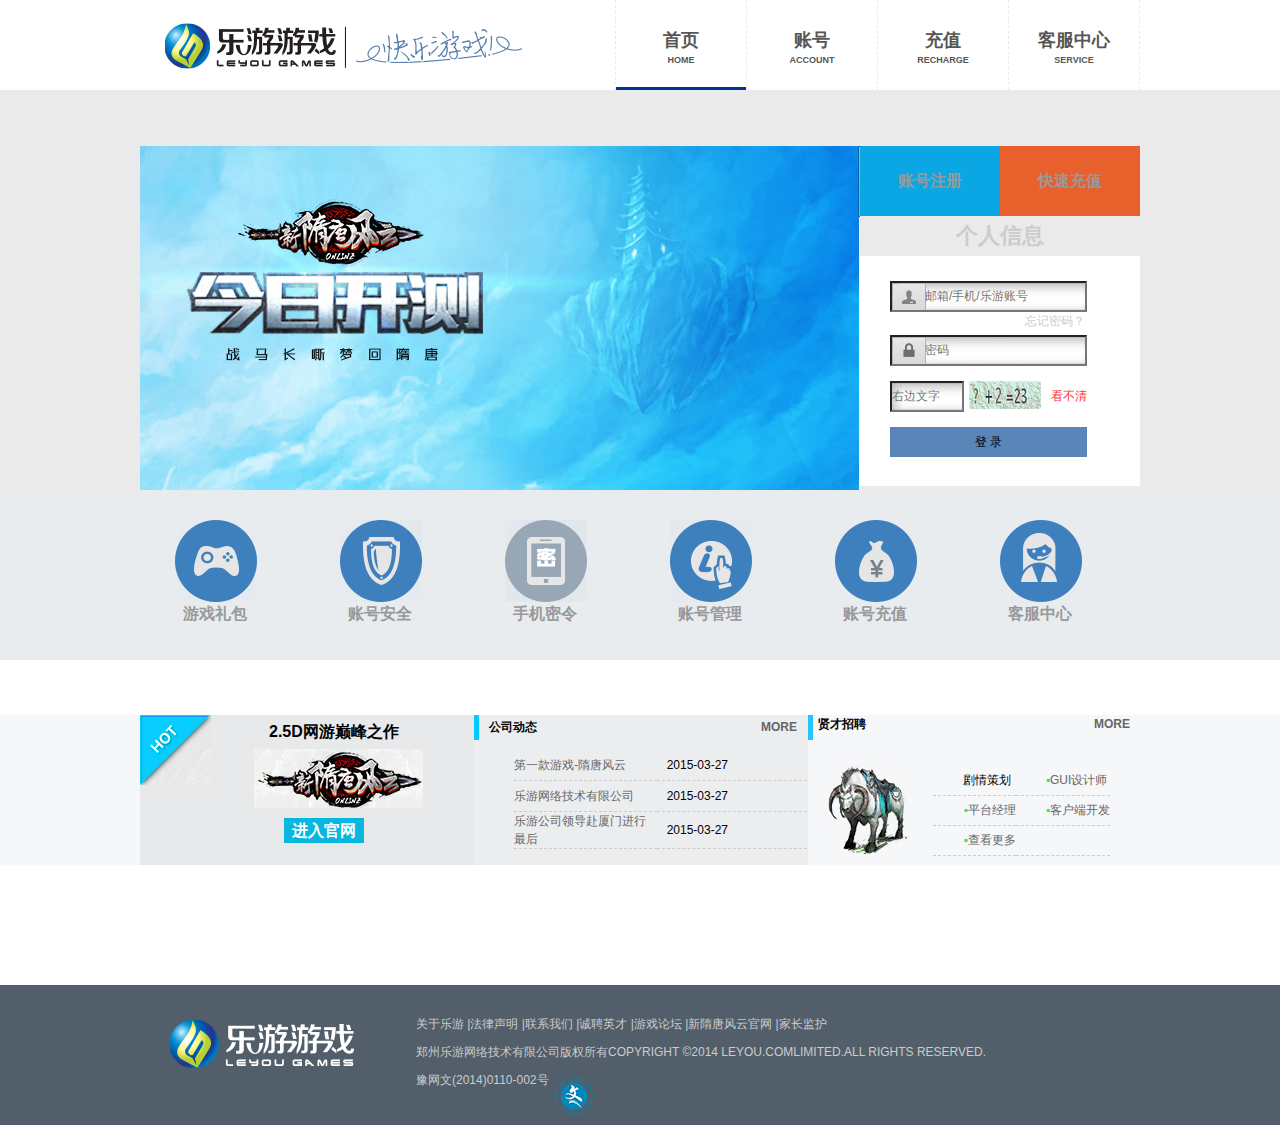
<file: 661webpage/661/index.html>
<!DOCTYPE html PUBLIC "-//W3C//DTD XHTML 1.0 Transitional//EN" "http://www.w3.org/TR/xhtml1/DTD/xhtml1-transitional.dtd">
<html xmlns="http://www.w3.org/1999/xhtml">
<head>
<meta http-equiv="Content-Type" content="text/html; charset=utf-8" />
<title>无标题文档</title>
<link type="text/css" rel="stylesheet" href="css/layout.css">
<!--[if lte IE 6]>
<script type="text/javascript" src="../js/ddpng.js"></script>
<script type="text/javascript">
DD_belatedPNG.fix(".png");

</script>


<style type="text/css">
.new2 table{ width:300px; height:30px;}
.new2 table a{ text-decoration:none}
</style>
 <![endif]-->
<style type="text/css">



</style>
</head>
<body>
<div class="top">
  <div class="container">
    <p class="image"><img src="image/nav.png" class="png"></p>
    <ul class="acc-two">
      <li><a href="" class="active">首页<em>HOME</em></a></li>
      <li><a href="">账号<em>ACCOUNT</em></a></li>
      <li><a href="">充值<em>RECHARGE</em></a></li>
      <li><a href="">客服中心<em>SERVICE</em></a></li>
    </ul>
  </div>
</div>

<div class="article">

  <div class="container">
  
    <div class="pic1">
    <ul>
    <li><img src="image/pic1.jpg"></li>
    </ul>
    
    </div>
    
    <div class="pic2">
      <div class="pic3">
          <ul>
          <li class="l1"><a href="">账号注册</a></li>
          <li class="l2"><a href="">快速充值</a></li>
          </ul>
      
      </div>
      
      <div class="pic4">
           <h3>个人信息</h3>
       <form>
       
       <p><input type="text" name="uname" id="uname" placeholder="邮箱/手机/乐游账号"></p>
       <p><a href="" class="forget">忘记密码？</a></p>
       <p><input type="password" name="upass" id="upass" placeholder="密码" class="ut"></p>
       <p><input type="text" name="utext" id="utext" placeholder="右边文字"  class="ut"><img src="image/vadimg.jpg" align="top" class="pic5"><a href="" class="si">看不清</a></p>
       <p><input type="submit" name="sub" id="sub" value="登 录"  class="ut"></p>
       
       </form>
 
      </div>
      
    </div>
    
  </div>
  
</div>


<div class="link">
  <div class="container">
  <ul>
  <li><a href=""><img src="image/icon-game-hover.png"><span>游戏礼包</span></a></li>
  <li><a href=""><img src="image/icon-safe-hover.png"><span>账号安全</span></a></li>
  <li><a href=""><img src="image/icon-code-normal.png"><span>手机密令</span></a></li>
  <li><a href=""><img src="image/icon-acc-hover.png"><span>账号管理</span></a></li>
  <li><a href=""><img src="image/icon-recharge.png"><span>账号充值</span></a></li>
  <li><a href=""><img src="image/icon-service-hover.png"><span>客服中心</span></a></li>
  
  
  
  
  </ul>
  
  </div>
  
  
  
</div>



<div class="news">
  <div class="container">
    <div class="new1">
    
    <img src="image/int1.png" class="yi">
    <div class="wi">
 <h1>2.5D网游巅峰之作</h1>
 <p><img src="image/lo.jpg" class="ti"></p>
 <form>
 <input type="submit" value="进入官网" class="ab">
    </form>
    </div>
    </div>
    <div class="new2">
       
    <h1><a href="" class="my_more">MORE</a>公司动态</h1>
    <table>
    <tr>
    <td><a href="">第一款游戏-隋唐风云</a></td>
    <td class="time"> &nbsp;&nbsp;&nbsp;2015-03-27</td>
    </tr>
    <tr>
    <td><a href="">乐游网络技术有限公司</a></td>
    <td class="time"> &nbsp;&nbsp;&nbsp;2015-03-27</td>
    </tr>
    <tr>
    <td><a href="">乐游公司领导赴厦门进行最后</a></td>
    <td class="time"> &nbsp;&nbsp;&nbsp;2015-03-27</td>
    </tr>
    </table>
    </div>
    
    
    <div class="new3">
    <h2><img src="image/newsbg.jpg" class="ds">贤才招聘<a href="" class="my_more">MORE</a></h2>
    <p><img src="image/lp.jpg"></p>
      
    <table>
    
    <tr class="one">
    <td>剧情策划</td>
    <td><em>▪</em><a href="">GUI设计师</a></td>
    </tr>
    <tr class="one">
    <td><em>▪</em><a href="">平台经理</a></td>
    <td><em>▪</em><a href="">客户端开发</a></td>
    </tr>
    <tr class="one"><td><em>▪</em><a href="">查看更多</a></td></tr>
    
    </table>
   
    </div>
  </div>
</div>
<div class="foot">
  <div class="container">
  
    
           <h1 class="pic"><img src="image/f_logo.png" class="png"/></h1>
    
        <div class="ty">
            <p><a href="">关于乐游</a> |<a href="">法律声明</a> |<a href="">联系我们</a> |<a href="">诚聘英才</a> |<a href="">游戏论坛</a> |<a href="">新隋唐风云官网</a> |<a href="">家长监护</a></p>
     
            <p>郑州乐游网络技术有限公司版权所有COPYRIGHT &copy;2014 LEYOU.COMLIMITED.ALL RIGHTS RESERVED.</p>
    
            <p>豫网文(2014)0110-002号<img src="image/f-logo.png" class="png"/></p>
     </div> 
  
  </div>
</div>
</body>
</html>
</file>
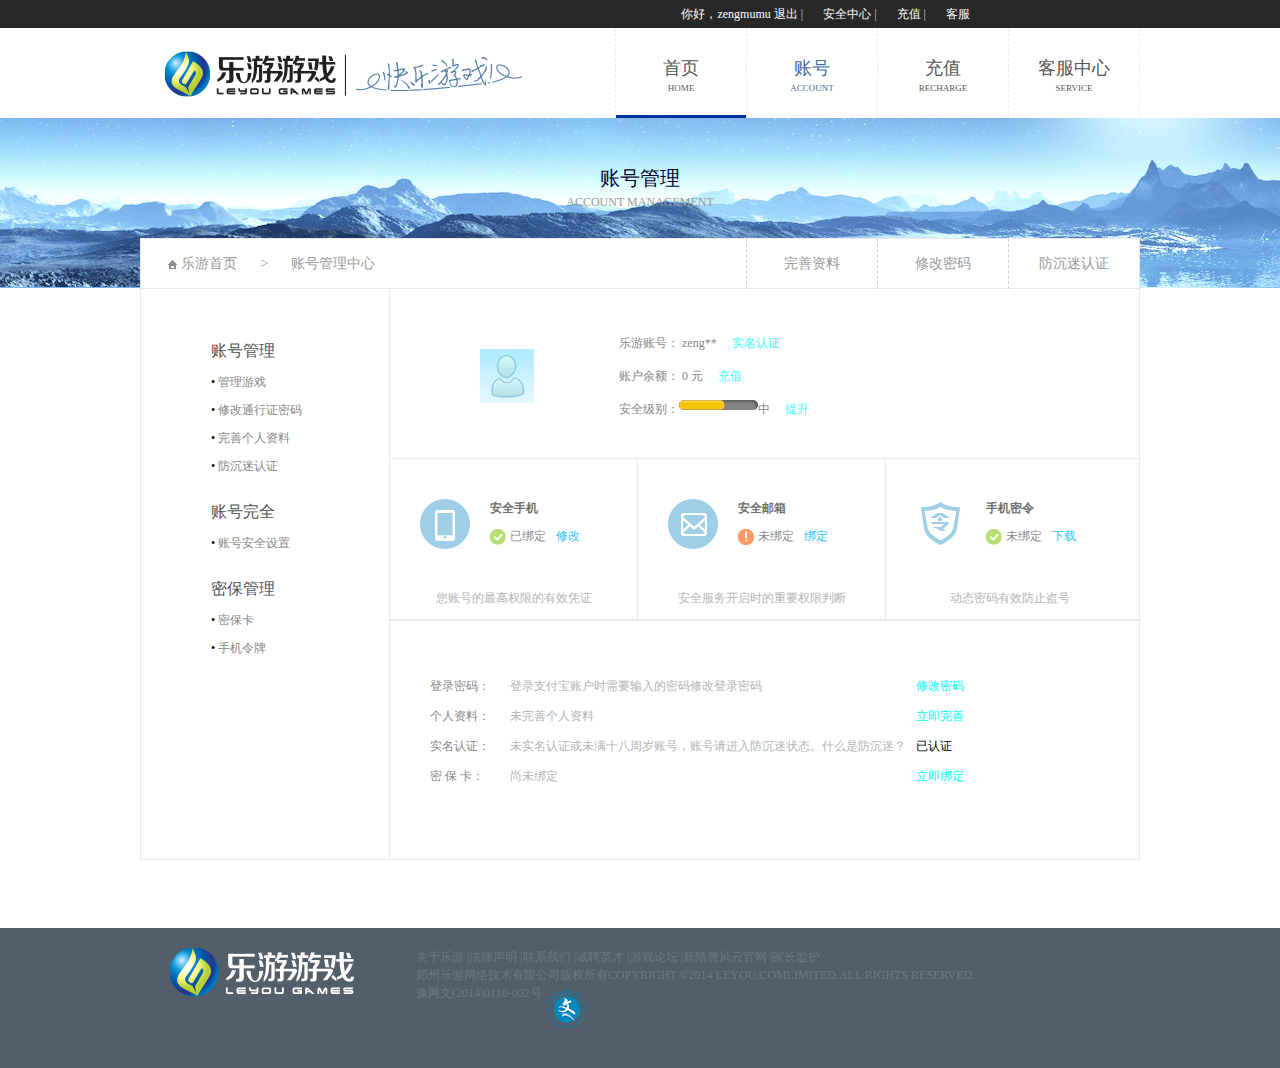
<file: 661webpage/661/account.html>
<!DOCTYPE html PUBLIC "-//W3C//DTD XHTML 1.0 Transitional//EN" "http://www.w3.org/TR/xhtml1/DTD/xhtml1-transitional.dtd">
<html xmlns="http://www.w3.org/1999/xhtml">
<head>
<meta http-equiv="Content-Type" content="text/html; charset=utf-8" />
<title>account</title>
<link type="text/css" rel="stylesheet" href="css/account.css">
</head>

<body>
<div class="top">
 <div class="container">
  <ul>
            <li><span class="sp">你好，zengmumu </span><a href="">退出</a> | </li>
            <li><a href="">安全中心</a> | </li>
            <li><a href="">充值</a> | </li>
            <li><a href="">客服</a></li>
           
          </ul>
 
 
 
 </div>
</div>

<div class="header">
 <div class="container">
<p class="image"><img src="image/nav.png"></p>
         <ul class="acc-two">
                  
                  <li><a href="" class="active">首页<em>HOME</em></a></li>
                  <li><a href="" class="ac">账号<em>ACCOUNT</em></a></li>
                  <li><a href="">充值<em>RECHARGE</em></a></li>
                  <li><a href="">客服中心<em>SERVICE</em></a></li>
         </ul>
 
 </div>
</div>

<div class="topbar">
  <h2>账号管理<span class="zhang">ACCOUNT MANAGEMENT</span></h2>
</div>

<div class="article">
 <div class="container">
     <div class="bread">
     
      <ul class="manage">
             
              <li class="ko"><a href="">乐游首页<em> > </em></a></li>
            
             <li class="kl"><a href="">账号管理中心</a></li>
              
                </ul>
              <ul class="more">
               <li><a href="">完善资料</a></li>
               <li><a href="">修改密码</a></li>  
               <li><a href="">防沉迷认证</a></li> 
              
              </ul>
     
     </div>
    <div class="aside">
    
     <ul>
             <li>
              <ul>
                 <h3><a href="" class="lj">账号管理</a></h3>
                  <li> • <a href="">管理游戏</a></li>
                  <li> • <a href="">修改通行证密码</a></li>
                  <li> • <a href="">完善个人资料</a></li>
                  <li> • <a href="">防沉迷认证</a></li>
               
               </ul>
             </li>
             
              <li>
                  <ul>
                       <h3><a href="" class="lj">账号完全</a></h3>
                        <li> • <a href="">账号安全设置</a></li>
                  
                  
                  </ul>
              
              </li>
               <li>
                     <ul>
                        <h3><a href="" class="lj">密保管理</a></h3>
                        <li> • <a href="">密保卡</a></li>
                        <li> • <a href="">手机令牌</a></li>
                     </ul>
               
               </li>
             
             </ul>
            
    
    </div>
    <div class="content">
           <div class="acco">
       
                  <p><img src="image/person.jpg" class="pic1"></p>
                     <div class="renzheng">
                   <p>乐游账号： zeng**<a href="">实名认证</a></p>
                   <p>账户余额： 0 元<a href="">充值</a></p>
                   <p>安全级别：<img src="image/save.png">中<a href="">提升</a></p>
                     </div>
       
             </div>
                     <div class="sto">
                              <div class="sto-one sec">
                              <div class="s1 s4">
                              <h4>安全手机</h4>
                               <p class="s3"><span>已绑定</span><a href="">修改</a></p>
                               </div>
                                <p class="s2">您账号的最高权限的有效凭证</p>        
                                
                                </div>
                                
                                 <div class="sto-two sec">
                                 
                                   <div class="s1 s5">
                                    <h4>安全邮箱</h4>
                               <p class="s3 s7"><span>未绑定</span><a href="">绑定</a></p>
                                 </div>
                                <p class="s2">安全服务开启时的重要权限判断</p>        
                                  
                                 </div>
                                 
                                 
                          <div class="sto-three sec">
                              <div class="s1 s6">
                                     <h4>手机密令</h4>
                               <p class="s3"><span>未绑定</span><a href="">下载</a></p>
                                 </div>
                                <p class="s2">动态密码有效防止盗号</p>        
                        
                           </div>
                 </div>
       
       <div class="smo">
       
             <div class="tab"> 
                   <table border="0" cellpadding="0" cellspacing="0">
                   
                   <tr>
                   <td class="de">登录密码：</td>
                   <td class="sa">登录支付宝账户时需要输入的密码修改登录密码</td>
                   <td><a href="" class="safe">修改密码</a></td>
                   
                   </tr>
                   <tr>
                   <td class="de">个人资料：</td>
                   <td class="sa">未完善个人资料</td>
                   <td><a href="" class="safe">立即完善</a></td>
                   </tr>
                   <tr>
                   <td class="de">实名认证：</td>
                   <td class="sa">未实名认证或未满十八周岁账号，账号请进入防沉迷状态。什么是防沉迷？</td>
                   <td  class="safe">已认证</td>
                   </tr>
                   <tr>
                   <td class="de">密 保 卡：</td>
                   <td class="sa">尚未绑定</td>
                   <td><a href="" class="safe">立即绑定</a></td>
                   </tr>
                  
                   </table>
                    </div>
       
                </div>
    </div>
 
 
  </div>
   </div>
 
<div class="footer">
 <div class="container">
     <h1 class="pic"><img src="image/f_logo.png"/></h1>
    
    <div class="foot">
     <p><a href="">关于乐游</a> |<a href="">法律声明</a> |<a href="">联系我们</a> |<a href="">诚聘英才</a> |<a href="">游戏论坛</a> |<a href="">新隋唐风云官网</a> |<a href="">家长监护</a></p>
     
     <p>郑州乐游网络技术有限公司版权所有COPYRIGHT &copy;2014 LEYOU.COMLIMITED.ALL RIGHTS RESERVED.</p>
    
     <p>豫网文(2014)0110-002号<img src="image/f-logo.png"/></p>
     </div> 
 </div>
</div>

</body>
</html>
</file>
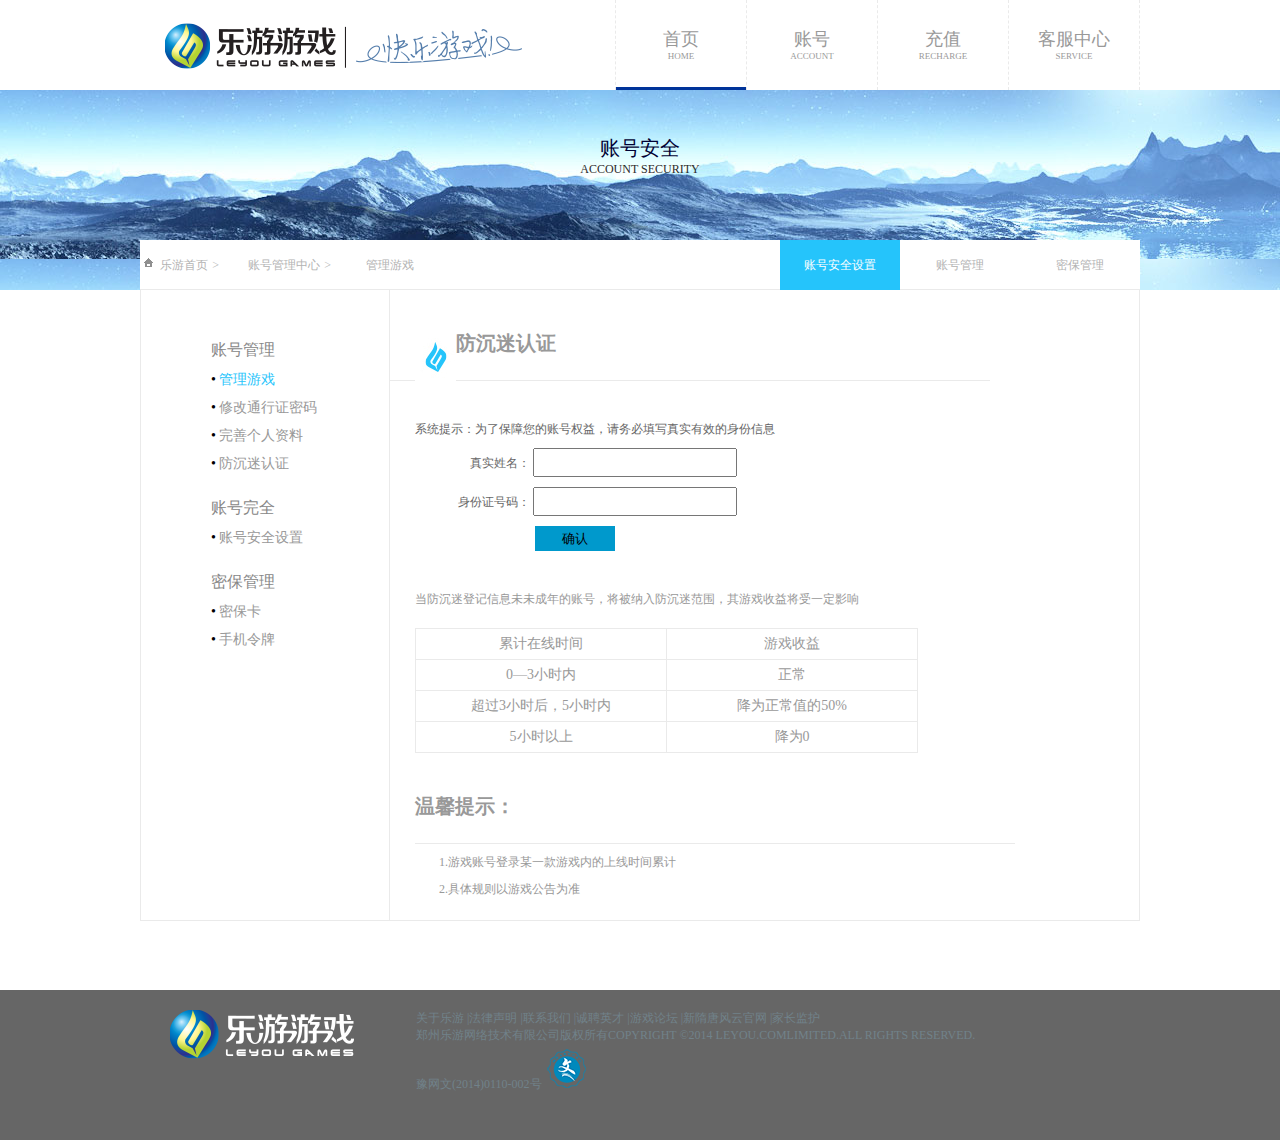
<file: 661webpage/661/chenmi.html>
<!DOCTYPE html PUBLIC "-//W3C//DTD XHTML 1.0 Transitional//EN" "http://www.w3.org/TR/xhtml1/DTD/xhtml1-transitional.dtd">
<html xmlns="http://www.w3.org/1999/xhtml">
<head>
<meta http-equiv="Content-Type" content="text/html; charset=utf-8" />
<title>无标题文档</title>
<link type="text/css" rel="stylesheet" href="css/chenmi.css">

<!--[if lte IE 6]>
<script type="text/javascript" src="../js/ddpng.js"></script>
<script type="text/javascript">
DD_belatedPNG.fix(".png");

</script>



 <![endif]-->
</head>
<body>
<!--top-->
<div class="top">
  <div class="container">
    <p class="image"><img src="image/nav.png" class="png"></p>
    <ul class="acc-two">
      <li><a href="" class="active">首页<em>HOME</em></a></li>
      <li><a href="">账号<em>ACCOUNT</em></a></li>
      <li><a href="">充值<em>RECHARGE</em></a></li>
      <li><a href="">客服中心<em>SERVICE</em></a></li>
    </ul>
  </div>
</div>
<!--account-->
<div class="account">
  <div class="container">
    <h3>账号安全<span class="zhang">ACCOUNT SECURITY</span></h3>
  </div>
</div>
<!--article-->
<div class="article">
  <div class="container">
    <div class="bread">
      <ul class="manage">
        <li class="le"><a href="">乐游首页<em> > </em> </a></li>
        <li><a href="">账号管理中心<em> > </em></a></li>
        <li><a href="">管理游戏</a></li>
      </ul>
      <ul class="more">
        <li><a href="" class="pp">账号安全设置</a></li>
        <li><a href="">账号管理</a></li>
        <li><a href="">密保管理</a></li>
      </ul>
    </div>
    <div class="aside">
      <ul>
        <li>
          <ul>
            <h3><a href="" class="lj">账号管理</a></h3>
            <li class="m"> • <a href="">管理游戏</a></li>
            <li> • <a href="">修改通行证密码</a></li>
            <li> • <a href="">完善个人资料</a></li>
            <li> • <a href="">防沉迷认证</a></li>
          </ul>
        </li>
        <li>
          <ul>
            <h3><a href="" class="lj">账号完全</a></h3>
            <li> • <a href="">账号安全设置</a></li>
          </ul>
        </li>
        <li>
          <ul>
            <h3><a href="" class="lj">密保管理</a></h3>
            <li> • <a href="">密保卡</a></li>
            <li> • <a href="">手机令牌</a></li>
          </ul>
        </li>
      </ul>
    </div>
    <div class="middle">
    <p class="we"><img src="image/li.jpg"align="left" class="pic5"><h2>防沉迷认证</h2></p>
    
    <div class="yy">
    <p>系统提示：为了保障您的账号权益，请务必填写真实有效的身份信息</p>
     <form>
    <p> <label class="l1">真实姓名：</label>
     <input type="text" name="uanme" class="ut"></p>
     
      <p> <label class="l1">身份证号码：</label>
     <input type="text" name="uanme" class="ut"></p>
     
      <p> 
     <input type="submit" name="uanme" class="us" value="确认"></p>
     </form>
    
     </div>
     
     
     <div class="tab">
      <p class="l2">当防沉迷登记信息未未成年的账号，将被纳入防沉迷范围，其游戏收益将受一定影响</p>
      <table border="1px"  cellpadding="0" cellspacing="0">
      <tr>
      <td>累计在线时间</td>
      <td>游戏收益</td>
      </tr>
      <tr>
       <td>0—3小时内</td>
      <td>正常</td>
      </tr>
      <tr>
       <td>超过3小时后，5小时内</td>
      <td>降为正常值的50%</td>
      </tr>
      <tr>
       <td>5小时以上</td>
      <td>降为0</td>
      </tr>
      </table>
      </div>
      
      <div class="ti">
      <h2>温馨提示：</h2>
            <div class="p1">
            <p>1.游戏账号登录某一款游戏内的上线时间累计</p>
            <p>2.具体规则以游戏公告为准</p>
      </div>
       </div>
    </div>
     
    </div>
  </div>
</div>
<!--foot-->
<div class="foot">
  <div class="container">
    <h1 class="pic"><img src="image/f_logo.png" class="png"/></h1>
    <div class="footer">
      <p><a href="">关于乐游</a> |<a href="">法律声明</a> |<a href="">联系我们</a> |<a href="">诚聘英才</a> |<a href="">游戏论坛</a> |<a href="">新隋唐风云官网</a> |<a href="">家长监护</a></p>
      <p>郑州乐游网络技术有限公司版权所有COPYRIGHT &copy;2014 LEYOU.COMLIMITED.ALL RIGHTS RESERVED.</p>
      <p>豫网文(2014)0110-002号<img src="image/f-logo.png" class="png"/></p>
    </div>
  </div>
</div>
</body>
</html>
</file>
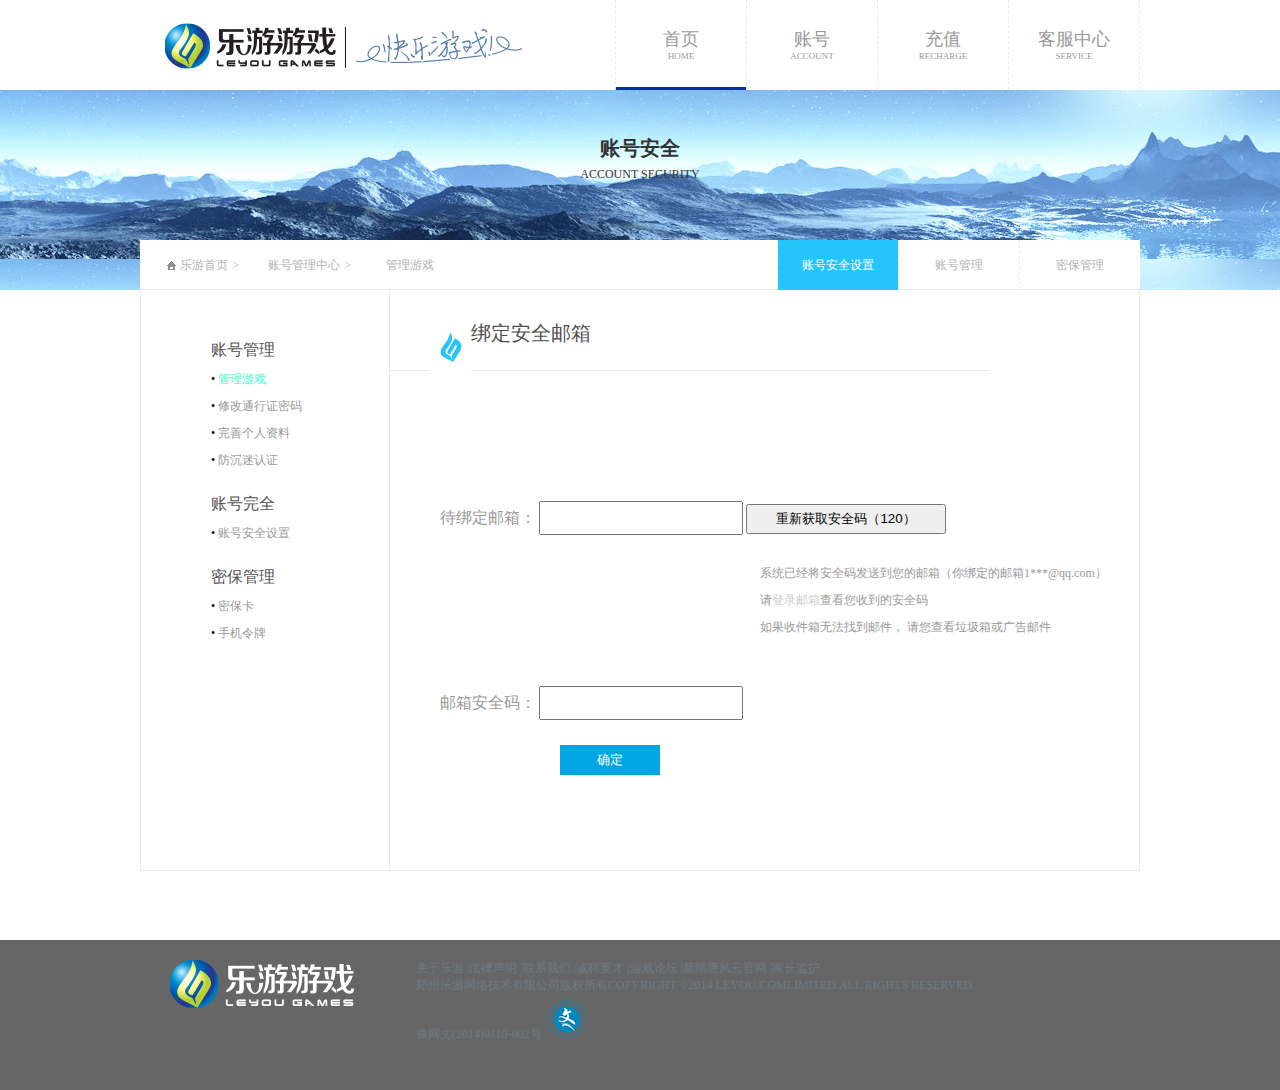
<file: 661webpage/661/email.html>
<!DOCTYPE html PUBLIC "-//W3C//DTD XHTML 1.0 Transitional//EN" "http://www.w3.org/TR/xhtml1/DTD/xhtml1-transitional.dtd">
<html xmlns="http://www.w3.org/1999/xhtml">
<head>
<meta http-equiv="Content-Type" content="text/html; charset=utf-8" />
<title>无标题文档</title>
<link type="text/css" rel="stylesheet" href="css/bind.css">
<!--[if lte IE 6]>
<script type="text/javascript" src="../js/ddpng.js"></script>
<script type="text/javascript">
DD_belatedPNG.fix(".png");

</script>



 <![endif]-->
</head>
<body>
<!--top-->
<div class="top">
  <div class="container">
    <p class="image"><img src="image/nav.png" class="png"></p>
    <ul class="acc-two">
      <li><a href="" class="active">首页<em>HOME</em></a></li>
      <li><a href="">账号<em>ACCOUNT</em></a></li>
      <li><a href="">充值<em>RECHARGE</em></a></li>
      <li><a href="">客服中心<em>SERVICE</em></a></li>
    </ul>
  </div>
</div>
<!--account-->
<div class="account">
  <div class="container">
    <h2>账号安全<span class="zhang">ACCOUNT SECURITY</span></h2>
  </div>
</div>
<!--article-->
<div class="article">
  <div class="container">
    <div class="bread">
      <ul class="manage">
        <li class="le"><a href="">乐游首页<em> > </em> </a></li>
        <li><a href="">账号管理中心<em> > </em></a></li>
        <li><a href="">管理游戏</a></li>
      </ul>
      <ul class="more">
        <li><a href="" class="so">账号安全设置</a></li>
        <li><a href="">账号管理</a></li>
        <li><a href="">密保管理</a></li>
      </ul>
    </div>
    <div class="aside">
      <ul>
        <li>
          <ul>
            <h3><a href="" class="acc">账号管理</a></h3>
            <li class="man"> • <a href="">管理游戏</a></li>
            <li> • <a href="">修改通行证密码</a></li>
            <li> • <a href="">完善个人资料</a></li>
            <li> • <a href="">防沉迷认证</a></li>
          </ul>
        </li>
        <li>
          <ul>
            <h3><a href="" class="acc">账号完全</a></h3>
            <li> • <a href="">账号安全设置</a></li>
          </ul>
        </li>
        <li>
          <ul>
            <h3><a href="" class="acc">密保管理</a></h3>
            <li> • <a href="">密保卡</a></li>
            <li> • <a href="">手机令牌</a></li>
          </ul>
        </li>
      </ul>
    </div>
    <div class="middle">
    <p class="we"><img src="image/li.jpg" align="left" class="pic5"><h2>绑定安全邮箱</h2></p>
    <form>
    <p>
        <label>待绑定邮箱：</label>
        <input type="text" name="uname" class="bind">
          <input type="submit" name="ui" class="bin" value="重新获取安全码（120）">  
           <div class="km">
            <p>系统已经将安全码发送到您的邮箱（你绑定的邮箱1***@qq.com）</p>
            <p>请<a href="">登录邮箱</a>查看您收到的安全码</p>
            <p>如果收件箱无法找到邮件，	请您查看垃圾箱或广告邮件</p>  
            </div>    
    </p>
    <p>
        <label>邮箱安全码：</label>
        <input type="text" name="uh" class="bind">
                 
    </p>
    <p><input type="submit" name="u" class="bn" value="确定"> </p>
    </form>
   
      
       </div>
    </div>
     
    </div>
  </div>
</div>
<!--foot-->
<div class="foot">
  <div class="container">
    <h1 class="pic"><img src="image/f_logo.png"  class="png"/></h1>
    <div class="footer">
      <p><a href="">关于乐游</a> |<a href="">法律声明</a> |<a href="">联系我们</a> |<a href="">诚聘英才</a> |<a href="">游戏论坛</a> |<a href="">新隋唐风云官网</a> |<a href="">家长监护</a></p>
      <p>郑州乐游网络技术有限公司版权所有COPYRIGHT &copy;2014 LEYOU.COMLIMITED.ALL RIGHTS RESERVED.</p>
      <p>豫网文(2014)0110-002号<img src="image/f-logo.png" class="png"/></p>
    </div>
  </div>
</div>
</body>
</html>
</file>
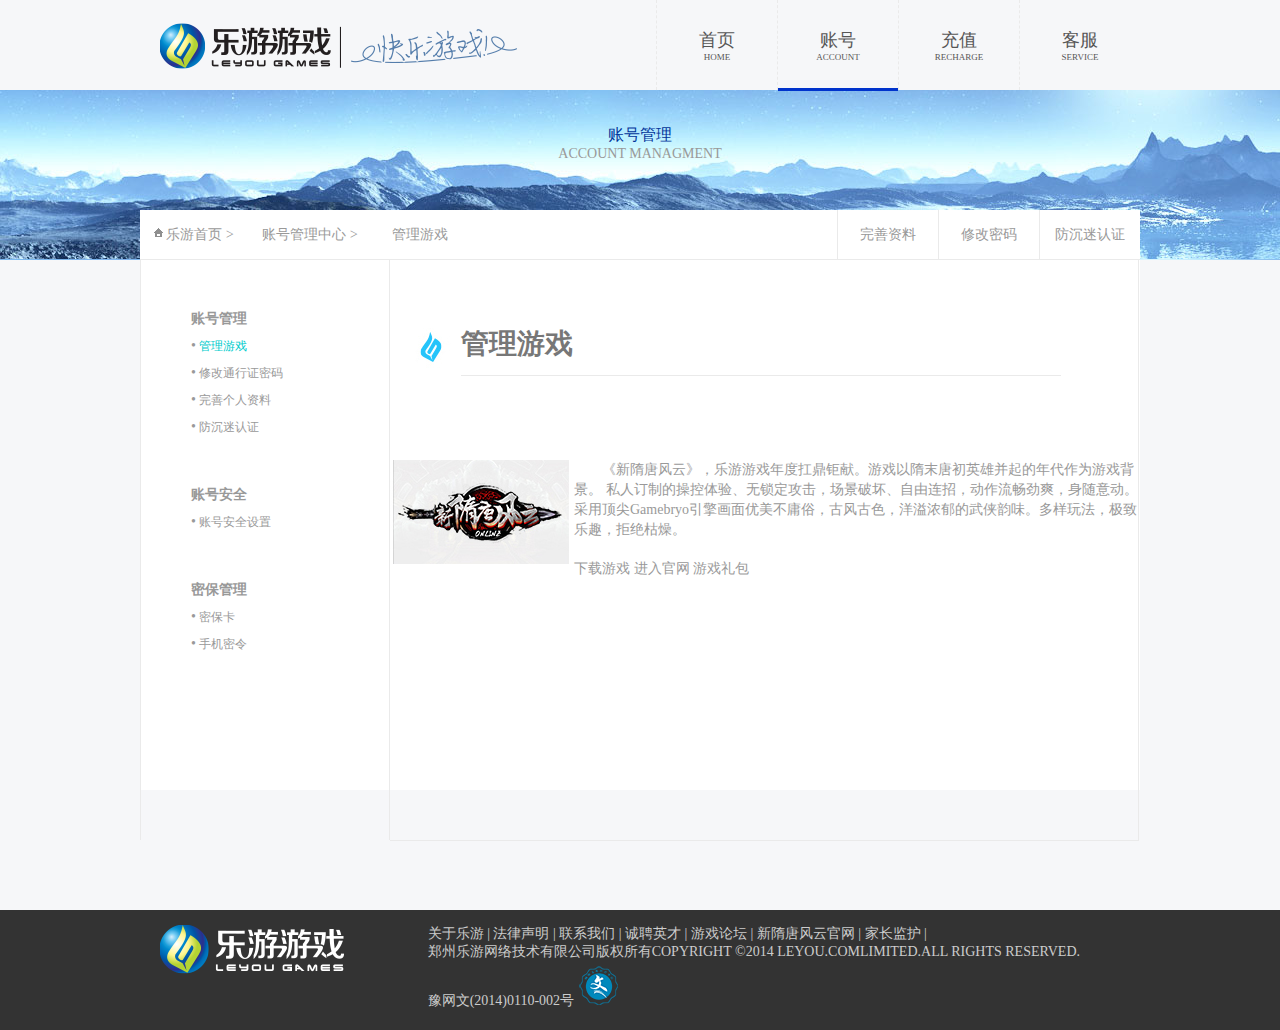
<file: 661webpage/661/management4.html>
<!DOCTYPE html PUBLIC "-//W3C//DTD XHTML 1.0 Transitional//EN" "http://www.w3.org/TR/xhtml1/DTD/xhtml1-transitional.dtd">
<html xmlns="http://www.w3.org/1999/xhtml">
<head>
<meta http-equiv="Content-Type" content="text/html; charset=utf-8" />
<title>管理游戏</title>
<link type="text/css" rel="stylesheet" href="css/layout4.css"/>
</head>

<body><!---------------m-header----------------------------->
<div class="m-header">
<div class="container">
      <p class="imag"><img src="image/nav.png"/></p>
          <ul>
 
             <li><a href="">首页<span>HOME<span></a></li>
             <li><a href="" class="active">账号<span>ACCOUNT<span></a></li>
             <li><a href="">充值<span>RECHARGE<span></a></li>
             <li><a href="">客服<span>SERVICE<span></a></li>
          </ul>
</div>
</div>
<!---------------m-account----------------------------->
<div class="m-account">
<div class="container">
<p>账号管理<span>ACCOUNT MANAGMENT</span></p>

</div>
</div>
<!---------------m-article----------------------------->
<div class="m-article">
  <div class="container">
      <div class="bread">
      <ul class="acc1">
     
      
      <li class="picc"><a href="">乐游首页<em> > </em></a></li>
      <li><a href="">账号管理中心<em> > </em></li>
        <li><a href="">管理游戏</a></li>
      </ul>
      
      <ul class="acc2">
      <li><a href="">完善资料</a></li>
      <li><a href="">修改密码</a></li>
      <li><a href="">防沉迷认证</a></li>
      </ul>
   </div>
      
      
      <div class="aside">
      <ul>
      
        <li class="acco1"><h4><a href="">账号管理</a></h4>
             <ul>
                <li class="si"> • <a href="">管理游戏</a></li>
                <li> • <a href="">修改通行证密码</a></li>
                <li> • <a href="">完善个人资料</a></li>
                <li> • <a href="">防沉迷认证</a></li>
            </ul>
         </li>
         
         
        <li class="acco1"><h4><a href="">账号安全</a></h4>
           <ul>
               <li> • <a href="">账号安全设置</a></li>
           </ul>  
        </li>
      
      
        <li class="acco1"><h4><a href="">密保管理</a></h4>
             <ul>
                  <li> • <a href="">密保卡</a></li>
                  <li> • <a href="">手机密令</a></li>
             </ul>
        </li>
      
      
      </ul>
      
      </div>
      <div class="manage">
      <p class="po"><img src="image/li.jpg"  class="pic4"/> <h1 class="mm">管理游戏</h1></p>
      
      <div class="sui">
     
        <p> <img src="image/2管理游戏.jpg"  align="left" class="saa"/>《新隋唐风云》，乐游游戏年度扛鼎钜献。游戏以隋末唐初英雄并起的年代作为游戏背景。  私人订制的操控体验、无锁定攻击，场景破坏、自由连招，动作流畅劲爽，身随意动。采用顶尖Gamebryo引擎画面优美不庸俗，古风古色，洋溢浓郁的武侠韵味。多样玩法，极致乐趣，拒绝枯燥。</p>
     
      </div>
      <p class="xiazai"><a href="">下载游戏</a> <a href="">进入官网</a> <a href="">游戏礼包</a></p>
      </div>
    
  </div>
</div>
<!---------------m-footer---------------------------->
<div class="m-footer">
<div class="container">
<p class="logo"><img src="image/f_logo.png"></p>
<div class="foot">
<p><a href="">关于乐游</a> | <a href="">法律声明</a> | <a href="">联系我们</a> | <a href="">诚聘英才</a> | <a href="">游戏论坛</a> | <a href="">新隋唐风云官网</a> | <a href="">家长监护</a> | </p>
<p>郑州乐游网络技术有限公司版权所有COPYRIGHT ©2014 LEYOU.COMLIMITED.ALL RIGHTS RESERVED.</p>
<p>豫网文(2014)0110-002号<img src="image/f-logo.png" /></p>
</div>


</div>
</div>


</body>
</html>
</file>
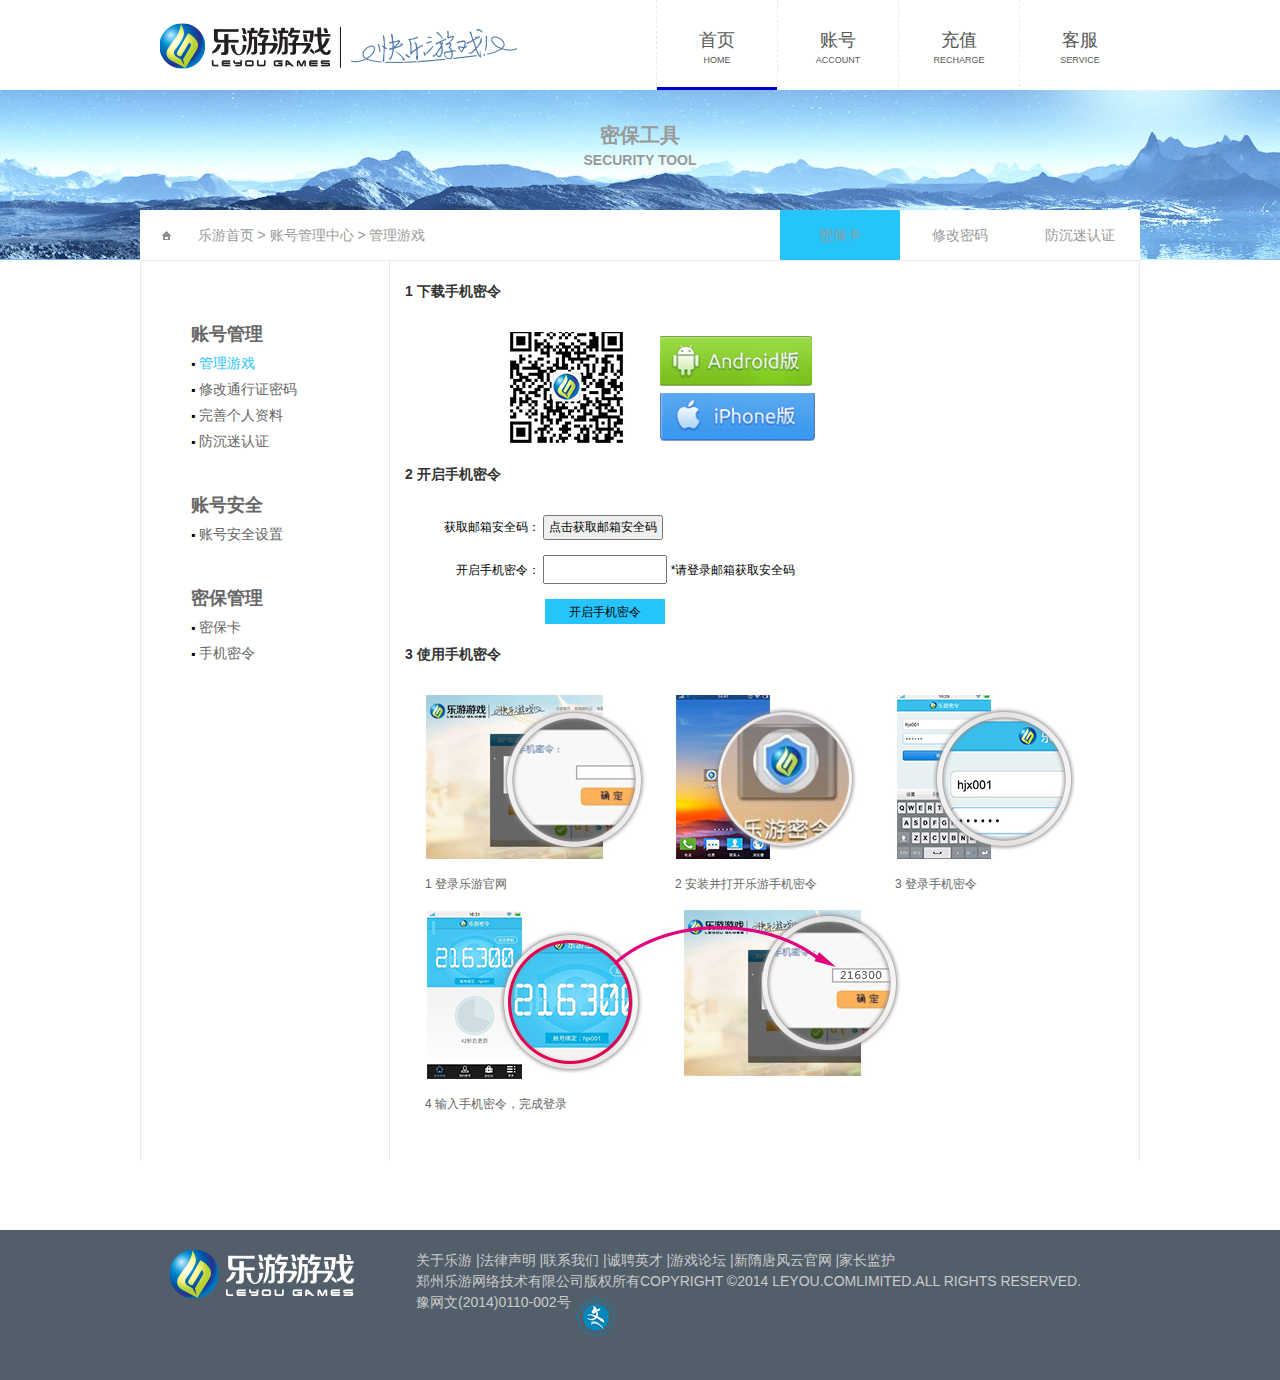
<file: 661webpage/661/miling.html>
<!DOCTYPE html PUBLIC "-//W3C//DTD XHTML 1.0 Transitional//EN" "http://www.w3.org/TR/xhtml1/DTD/xhtml1-transitional.dtd">
<html xmlns="http://www.w3.org/1999/xhtml">
<head>
<meta http-equiv="Content-Type" content="text/html; charset=utf-8" />
<title>无标题文档</title>
<link type="text/css" rel="stylesheet" href="css/lay.css">
<!--[if lte IE 6]>
<script type="text/javascript" src="../js/ddpng.js"></script>
<script type="text/javascript">
DD_belatedPNG.fix(".png");

</script>



 <![endif]-->
</head>

<body>
<div class="header">
<div class="container">
<h1><img src="image/logo.png" class="png"></h1>
<ul>
<li><a href="" class="act">首页<span>HOME</span></a></li>
<li><a href="">账号<span>ACCOUNT</span></a></li>
<li><a href="">充值<span>RECHARGE</span></a></li>
<li><a href="">客服<span>SERVICE</span></a></li>
</ul>
</div>

</div>
<div class="security">
<div class="container">
<h2>密保工具<span>SECURITY TOOL</span></h2>
</div>
</div>
<div class="article">
<div class="container">
  <div class="bread">
  <ul class="s1">
  <li><img src="image/leyou.png" class="pic"><a href="">乐游首页<span> > </span></a><a href="">账号管理中心<span> > </span></a><a href="">管理游戏</a></li>
  </ul>
 
  <ul class="s2">
  <li><a href="" class="active">密保卡</a></li>
  <li><a href="">修改密码</a></li>
  <li><a href="">防沉迷认证</a></li>
  </ul>
  </div>
  
  <div class="aside">
  <div class="side">
  
  <ul>
  <li  class="lp"><h1><a href="">账号管理</a></h1>
     <ul>
             <li class="man"> ▪ <a href="">管理游戏</a></li>
             <li> ▪ <a href="">修改通行证密码</a></li>
             <li> ▪ <a href="">完善个人资料</a></li>
              <li> ▪ <a href="">防沉迷认证</a></li>
     </ul>
  </li>
  <li class="lp"><h1><a href="">账号安全</a></h1>
      <ul>
          <li> ▪ <a href="">账号安全设置</a></li>
      </ul>
  </li>
  <li class="lp"><h1><a href="">密保管理</a></h1>
       <ul>
          <li> ▪ <a href="">密保卡</a></li>
          <li> ▪ <a href="">手机密令</a></li>
      </ul>
  </li>
  
  </ul>
  </div>
  </div>
  <div class="content">
       <div class="d1">
       <h1>1 下载手机密令</h1>
       <table  class="tab">
       <tr>
       <td rowspan="2" width="150px"><img src="image/ko7.jpg"></td>
       <td><a href=""><img src="image/ko8.jpg"></a></td>
       </tr>
        <tr><td><a href=""><img src="image/ko9.jpg"></a></td></tr>
       </table>
       
       </div>
       <div class="d2">
        <h1>2 开启手机密令</h1>
        <form>
        <p>
        <label class="tt">获取邮箱安全码：</label>
        <input type="submit" class="t1" value="点击获取邮箱安全码">
        </p>
         <p>
        <label class="tt">开启手机密令：</label>
        <input type="text" class="t2" >
        <label><span>*</span>请登录邮箱获取安全码</label>
        </p>
        <input type="submit" class="t3" value="开启手机密令">
        
        </form>
       
       </div>
       <div class="d3">
        <h1>3 使用手机密令</h1>
        <table>
        <tr>
        <td  width="250px" height="50px"><img src="image/ko3.jpg"></td>
        <td  width="220px" height="50px"><img src="image/ko4.jpg"></td>
        <td><img src="image/ko5.jpg"></td>
        </tr>
        <tr><td  width="220px" height="50px">1 登录乐游官网</td>
        <td>2 安装并打开乐游手机密令</td>
        <td>3 登录手机密令</td>
        </tr>
        <tr>
        <td colspan="3"><img src="image/ko6.jpg"></td>
        </tr>
        <tr><td colspan="3"  width="220px" height="50px">4 输入手机密令，完成登录</td></tr>
        
        </table>
       
       </div>
  </div>

</div>

</div>
<div class="footer">
<div class="container">
<h1 class="pic"><img src="image/f_logo.png" class="png"/></h1>
    <div class="foot">
      <p><a href="">关于乐游</a> |<a href="">法律声明</a> |<a href="">联系我们</a> |<a href="">诚聘英才</a> |<a href="">游戏论坛</a> |<a href="">新隋唐风云官网</a> |<a href="">家长监护</a></p>
      <p>郑州乐游网络技术有限公司版权所有COPYRIGHT &copy;2014 LEYOU.COMLIMITED.ALL RIGHTS RESERVED.</p>
      <p>豫网文(2014)0110-002号<img src="image/f-logo.png" class="png"/></p>
    </div>
</div>
</div>
</body>
</html>
</file>
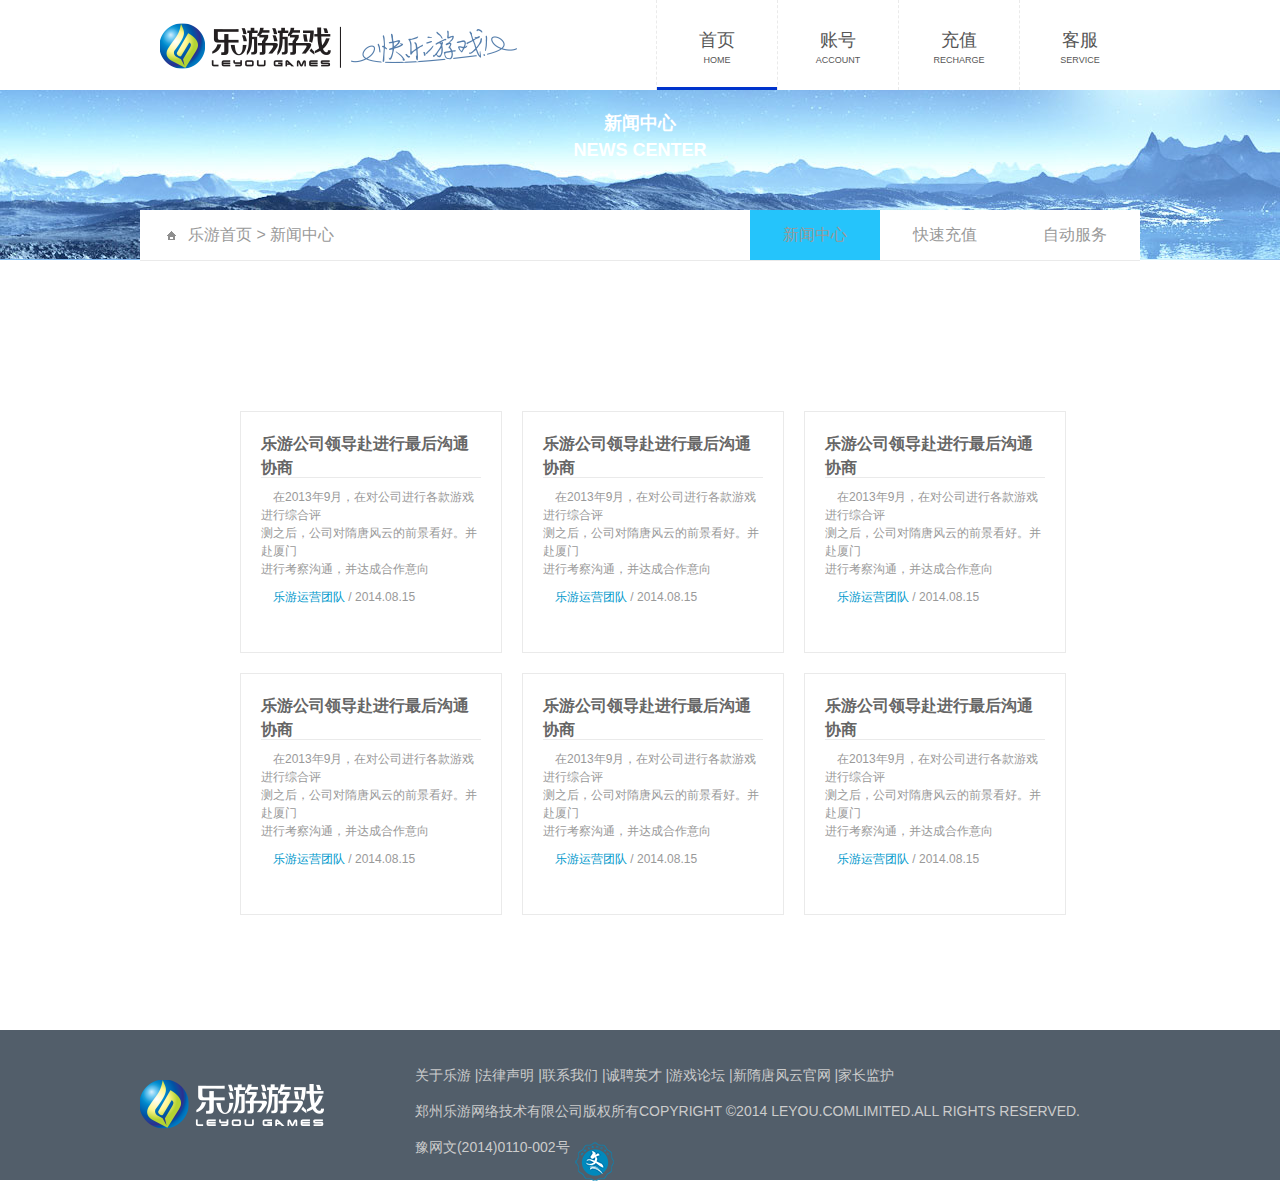
<file: 661webpage/661/newlist.html>
<!DOCTYPE html PUBLIC "-//W3C//DTD XHTML 1.0 Transitional//EN" "http://www.w3.org/TR/xhtml1/DTD/xhtml1-transitional.dtd">
<html xmlns="http://www.w3.org/1999/xhtml">
<head>
<meta http-equiv="Content-Type" content="text/html; charset=utf-8" />
<title>新闻列表</title>
<link type="text/css" rel="stylesheet" href="css/po.css">

<!--[if lte IE 6]>
<script type="text/javascript" src="../js/ddpng.js"></script>
<script type="text/javascript">
DD_belatedPNG.fix(".png");

</script>



 <![endif]-->
</head>

<body>
<div class="top">
<div class="container">
<p><img src="image/logo.png" class="png"></p>
  <ul>
  <li><a href="" class="ass">首页<span>HOME</span></a></li>
  <li><a href="">账号<span>ACCOUNT</span></a></li>
  <li><a href="">充值<span>RECHARGE</span></a></li>
  <li><a href="">客服<span>SERVICE</span></a></li>
  </ul>

</div>
</div>

<div class="new">
<div class="container">

   <h2>新闻中心<span>NEWS CENTER</span></h2>
</div>
</div>

<div class="article">
<div class="container">
   <div class="bread">
   <ul class="new1">
   <li><img src="image/leyou.png" class="pic" align="top"><a href="">乐游首页<span> > </span></a><a href="">新闻中心</a></li>
    <li></li>
   </ul>
   
   <ul class="new2">
   <li><a href="" class="active">新闻中心</a></li>
    <li><a href="">快速充值</a></li>
    <li><a href="">自动服务</a></li>
   </ul>
   </div>
   <div class="content">
    <div class="con">
    <ul>
    <li>
    <h1>乐游公司领导赴进行最后沟通协商</h1>
     <p class="sa"> 在2013年9月，在对公司进行各款游戏进行综合评</br>
     测之后，公司对隋唐风云的前景看好。并赴厦门</br>
     进行考察沟通，并达成合作意向</p>
     <p class="sa"><span>乐游运营团队</span> / 2014.08.15</p>
    </li>
    
    <li>
    <h1>乐游公司领导赴进行最后沟通协商</h1>
     <p class="sa"> 在2013年9月，在对公司进行各款游戏进行综合评</br>
     测之后，公司对隋唐风云的前景看好。并赴厦门</br>
     进行考察沟通，并达成合作意向</p>
     <p class="sa"><span>乐游运营团队</span> / 2014.08.15</p>
    </li>
    
    <li>
    <h1>乐游公司领导赴进行最后沟通协商</h1>
     <p class="sa"> 在2013年9月，在对公司进行各款游戏进行综合评</br>
     测之后，公司对隋唐风云的前景看好。并赴厦门</br>
     进行考察沟通，并达成合作意向</p>
     <p class="sa"><span>乐游运营团队</span> / 2014.08.15</p>
    </li>
    
    <li>
    <h1>乐游公司领导赴进行最后沟通协商</h1>
     <p class="sa"> 在2013年9月，在对公司进行各款游戏进行综合评</br>
     测之后，公司对隋唐风云的前景看好。并赴厦门</br>
     进行考察沟通，并达成合作意向</p>
     <p class="sa"><span>乐游运营团队</span> / 2014.08.15</p>
    </li>
    
    <li>
    <h1>乐游公司领导赴进行最后沟通协商</h1>
     <p class="sa"> 在2013年9月，在对公司进行各款游戏进行综合评</br>
     测之后，公司对隋唐风云的前景看好。并赴厦门</br>
     进行考察沟通，并达成合作意向</p>
     <p class="sa"><span>乐游运营团队</span> / 2014.08.15</p>
    </li>
    
    <li>
    <h1>乐游公司领导赴进行最后沟通协商</h1>
     <p class="sa"> 在2013年9月，在对公司进行各款游戏进行综合评</br>
     测之后，公司对隋唐风云的前景看好。并赴厦门</br>
     进行考察沟通，并达成合作意向</p>
     <p class="sa"><span>乐游运营团队</span> / 2014.08.15</p>
    </li>
    
    
    
    
    </ul>
   
   </div>
   </div>

</div>
</div>

<div class="footer">
<div class="container">

<h1 class="pic1"><img src="image/f_logo.png"  class="png"/></h1>
    
    <div class="foot">
     <p><a href="">关于乐游</a> |<a href="">法律声明</a> |<a href="">联系我们</a> |<a href="">诚聘英才</a> |<a href="">游戏论坛</a> |<a href="">新隋唐风云官网</a> |<a href="">家长监护</a></p>
     
     <p>郑州乐游网络技术有限公司版权所有COPYRIGHT &copy;2014 LEYOU.COMLIMITED.ALL RIGHTS RESERVED.</p>
    
     <p>豫网文(2014)0110-002号<img src="image/f-logo.png"  class="png"/></p>
     </div> 

</div>
</div>

</body>
</html>
</file>
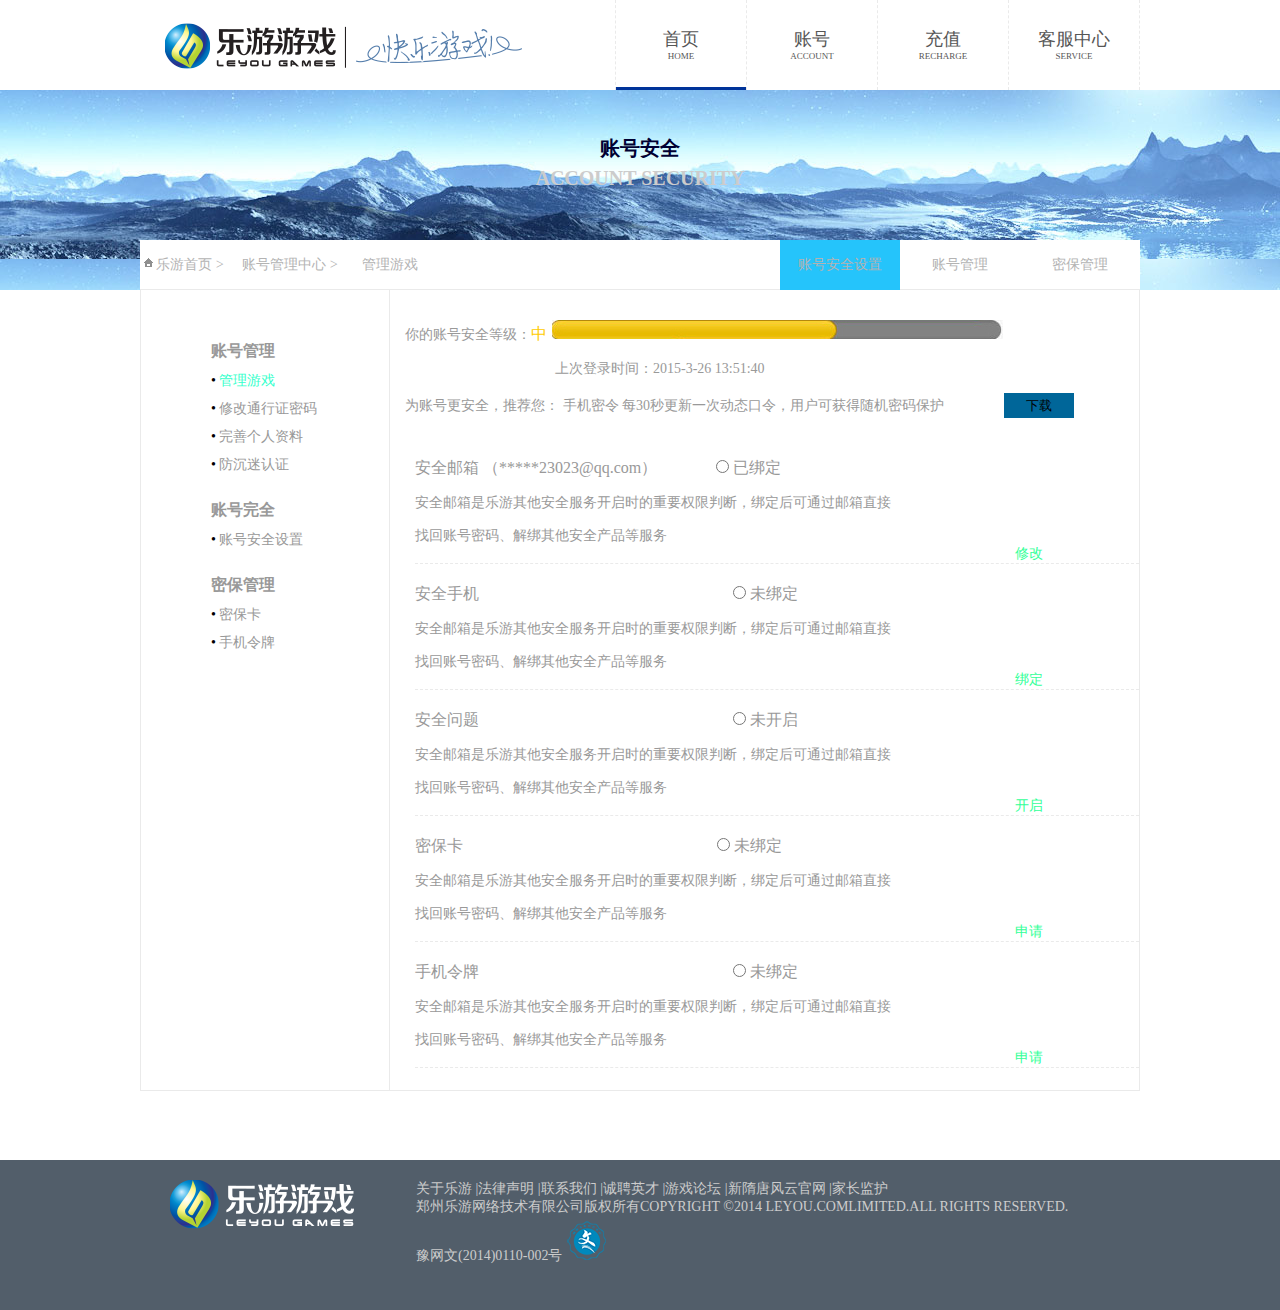
<file: 661webpage/661/safe.html>
<!DOCTYPE html PUBLIC "-//W3C//DTD XHTML 1.0 Transitional//EN" "http://www.w3.org/TR/xhtml1/DTD/xhtml1-transitional.dtd">
<html xmlns="http://www.w3.org/1999/xhtml">
<head>
<meta http-equiv="Content-Type" content="text/html; charset=utf-8" />
<title>无标题文档</title>
<link type="text/css" rel="stylesheet" href="css/safe.css">
<!--[if lte IE 6]>
<script type="text/javascript" src="../js/ddpng.js"></script>
<script type="text/javascript">
DD_belatedPNG.fix(".png");

</script>



 <![endif]-->
</head>
<body>
<!--top-->
<div class="top">
  <div class="container">
    <p class="image"><img src="image/nav.png"  class="png"></p>
    <ul class="acc-two">
      <li><a href="" class="active">首页<em>HOME</em></a></li>
      <li><a href="">账号<em>ACCOUNT</em></a></li>
      <li><a href="">充值<em>RECHARGE</em></a></li>
      <li><a href="">客服中心<em>SERVICE</em></a></li>
    </ul>
  </div>
</div>
<!--account-->
<div class="account">
  <div class="container">
    <h2>账号安全<span class="zhang">ACCOUNT SECURITY</span></h2>
  </div>
</div>
<!--article-->
<div class="article">
  <div class="container">
    <div class="bread">
      <ul class="manage">
        <li class="le"><a href="">乐游首页<em> > </em> </a></li>
        <li><a href="">账号管理中心<em> > </em></a></li>
        <li><a href="">管理游戏</a></li>
      </ul>
      <ul class="more">
        <li><a href="" class="kk">账号安全设置</a></li>
        <li><a href="">账号管理</a></li>
        <li><a href="">密保管理</a></li>
      </ul>
    </div>
    <div class="aside">
      <ul>
        <li>
          <ul>
            <h3><a href="">账号管理</a></h3>
            <li class="ki"> • <a href="">管理游戏</a></li>
            <li> • <a href="">修改通行证密码</a></li>
            <li> • <a href="">完善个人资料</a></li>
            <li> • <a href="">防沉迷认证</a></li>
          </ul>
        </li>
        <li>
          <ul>
            <h3><a href="">账号完全</a></h3>
            <li> • <a href="">账号安全设置</a></li>
          </ul>
        </li>
        <li>
          <ul>
            <h3><a href="">密保管理</a></h3>
            <li> • <a href="">密保卡</a></li>
            <li> • <a href="">手机令牌</a></li>
          </ul>
        </li>
      </ul>
    </div>
    <div class="middle">
    <div class="tt">
     <p class="st">你的账号安全等级：<em>中</em><img src="image/6账号安全设置.jpg"><span class="th">上次登录时间：2015-3-26 13:51:40</span></p>
     <p class="th">为账号更安全，推荐您： 手机密令 每30秒更新一次动态口令，用户可获得随机密码保护<input type="submit"  class="xiazai" value="下载"></p>
     </div>
      <form>
      <div class="safe">
      <p><label class="two">安全邮箱 （*****23023@qq.com）</label>
      <input type="radio" class="on" >
      <label>已绑定</label></p>
      <p class="th">安全邮箱是乐游其他安全服务开启时的重要权限判断，绑定后可通过邮箱直接<p class="th">找回账号密码、解绑其他安全产品等服务<a href="">修改</a></p></p>
      </div>
      <div class="safe">
       <p><label class="two">安全手机</label>
      <input type="radio" class="one" >
      <label>未绑定</label></p>
        <p class="th">安全邮箱是乐游其他安全服务开启时的重要权限判断，绑定后可通过邮箱直接<p class="th">找回账号密码、解绑其他安全产品等服务<a href="">绑定</a></p></p>
        </div>
        <div class="safe">
        
       <p><label class="two">安全问题</label>
      <input type="radio" class="one" >
      <label>未开启</label></p>
        <p class="th">安全邮箱是乐游其他安全服务开启时的重要权限判断，绑定后可通过邮箱直接<p class="th">找回账号密码、解绑其他安全产品等服务<a href="">开启</a></p></p>
        </div>
        <div class="safe">
       <p><label class="two">密保卡</label>
      <input type="radio"  class="one" >
      <label>未绑定</label></p>
        <p class="th">安全邮箱是乐游其他安全服务开启时的重要权限判断，绑定后可通过邮箱直接<p class="th">找回账号密码、解绑其他安全产品等服务<a href="">申请</a></p></p>
        </div>
        <div class="safe">
       <p><label class="two">手机令牌 </label>
      <input type="radio" class="one" >
      <label>未绑定</label></p>
        <p class="th">安全邮箱是乐游其他安全服务开启时的重要权限判断，绑定后可通过邮箱直接<p class="th">找回账号密码、解绑其他安全产品等服务<a href="">申请</a></p><p>
      
      </div>
      </form>
        
       
    </div>
  </div>
</div>
<!--foot-->
<div class="foot">
  <div class="container">
    <h1 class="pic"><img src="image/f_logo.png" class="png"/></h1>
    <div class="footer">
      <p><a href="">关于乐游</a> |<a href="">法律声明</a> |<a href="">联系我们</a> |<a href="">诚聘英才</a> |<a href="">游戏论坛</a> |<a href="">新隋唐风云官网</a> |<a href="">家长监护</a></p>
      <p>郑州乐游网络技术有限公司版权所有COPYRIGHT &copy;2014 LEYOU.COMLIMITED.ALL RIGHTS RESERVED.</p>
      <p>豫网文(2014)0110-002号<img src="image/f-logo.png" class="png"/></p>
    </div>
  </div>
</div>
</body>
</html>
</file>
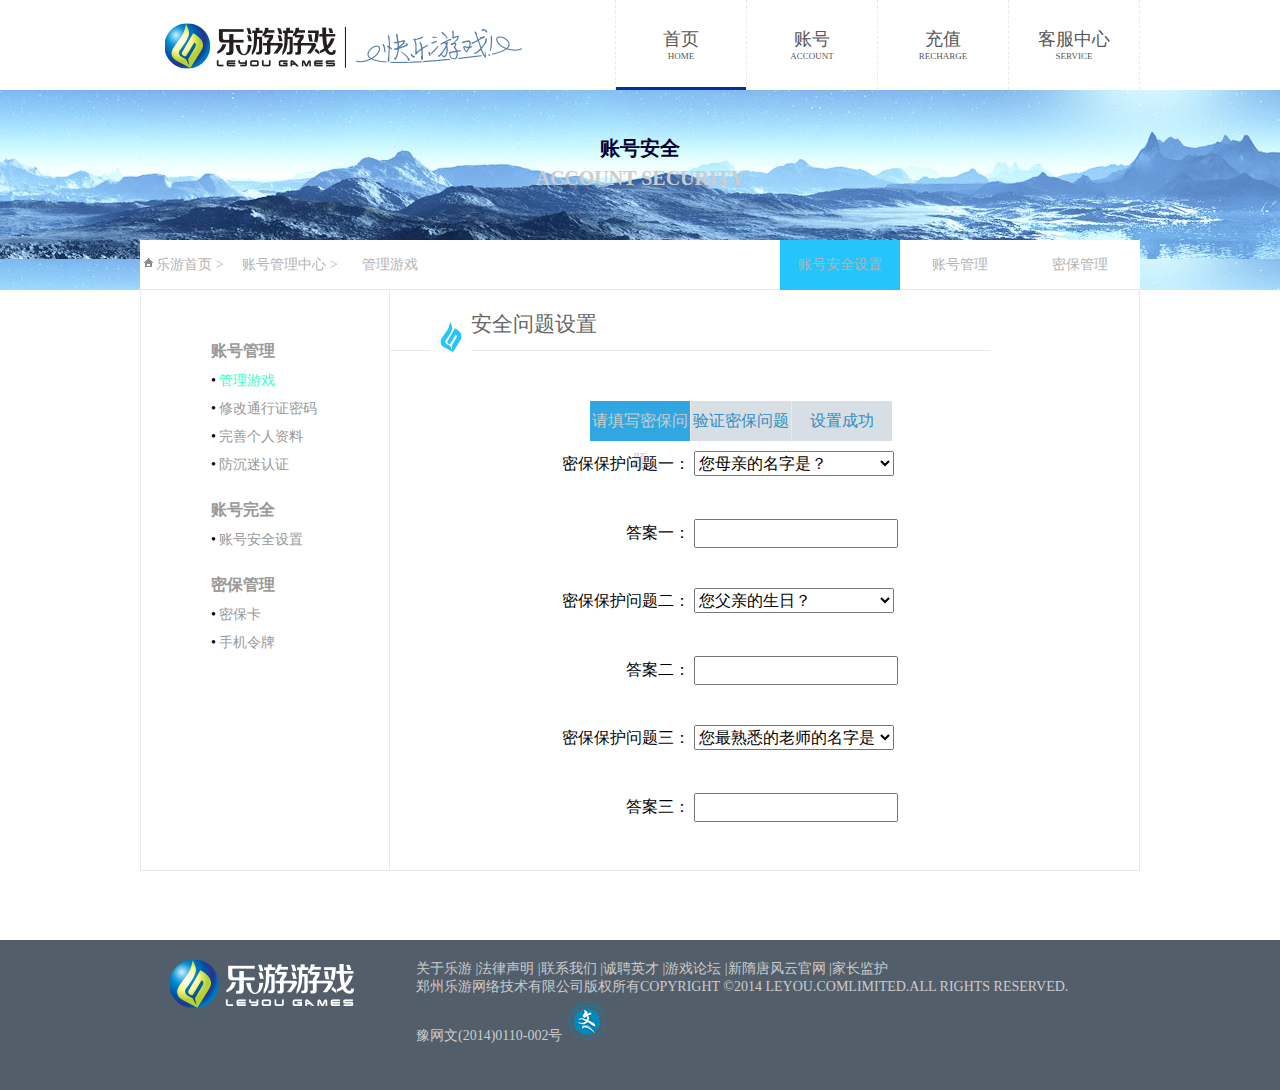
<file: 661webpage/661/safetool.html>
<!DOCTYPE html PUBLIC "-//W3C//DTD XHTML 1.0 Transitional//EN" "http://www.w3.org/TR/xhtml1/DTD/xhtml1-transitional.dtd">
<html xmlns="http://www.w3.org/1999/xhtml">
<head>
<meta http-equiv="Content-Type" content="text/html; charset=utf-8" />
<title>无标题文档</title>
<link type="text/css" rel="stylesheet" href="css/tool.css">
<!--[if lte IE 6]>
<script type="text/javascript" src="../js/ddpng.js"></script>
<script type="text/javascript">
DD_belatedPNG.fix(".png");

</script>



 <![endif]-->
</head>
<body>
<!--top-->
<div class="top">
  <div class="container">
    <p class="image"><img src="image/nav.png" class="png"></p>
    <ul class="acc-two">
      <li><a href="" class="active">首页<em>HOME</em></a></li>
      <li><a href="">账号<em>ACCOUNT</em></a></li>
      <li><a href="">充值<em>RECHARGE</em></a></li>
      <li><a href="">客服中心<em>SERVICE</em></a></li>
    </ul>
  </div>
</div>
<!--account-->
<div class="account">
  <div class="container">
    <h2>账号安全<span class="zhang">ACCOUNT SECURITY</span></h2>
  </div>
</div>
<!--article-->
<div class="article">
  <div class="container">
    <div class="bread">
      <ul class="manage">
        <li class="le"><a href="">乐游首页<em> > </em> </a></li>
        <li><a href="">账号管理中心<em> > </em></a></li>
        <li><a href="">管理游戏</a></li>
      </ul>
      <ul class="more">
        <li><a href="" class="kk">账号安全设置</a></li>
        <li><a href="">账号管理</a></li>
        <li><a href="">密保管理</a></li>
      </ul>
    </div>
    <div class="aside">
      <ul>
        <li>
          <ul>
            <h3><a href="">账号管理</a></h3>
            <li class="kj"> • <a href="">管理游戏</a></li>
            <li> • <a href="">修改通行证密码</a></li>
            <li> • <a href="">完善个人资料</a></li>
            <li> • <a href="">防沉迷认证</a></li>
          </ul>
        </li>
        <li>
          <ul>
            <h3><a href="">账号完全</a></h3>
            <li> • <a href="">账号安全设置</a></li>
          </ul>
        </li>
        <li>
          <ul>
            <h3><a href="">密保管理</a></h3>
            <li> • <a href="">密保卡</a></li>
            <li> • <a href="">手机令牌</a></li>
          </ul>
        </li>
      </ul>
    </div>
    <div class="middle">
    <p class="we"><img src="image/li.jpg"align="left" class="pic5"><h2>安全问题设置</h2></p>
    
    <ul>
    <li><a href="" class="nn">请填写密保问题</a></li>
    <div class="jl">
    <li><a href=""  class="lj">验证密保问题</a></li>
     <li><a href="" >设置成功</a></li>
     </div>
    </ul>
    
    
    
    <form>
     <p> <label>密保保护问题一：</label>     
      <select><option>您母亲的名字是？</option></select></p>
      <p>  <label>答案一：</label>  
      <input type="text" name="uname" id="uc"></p>
       <p> <label>密保保护问题二：</label>     
      <select><option>您父亲的生日？</option></select></p>
      <p>  <label>答案二：</label>  
      <input type="text" name="uname" id="uc"></p>
       <p> <label>密保保护问题三：</label>     
      <select><option>您最熟悉的老师的名字是？</option></select></p>
      <p>  <label>答案三：</label>  
      <input type="text" name="uname" id="uc"></p>
      
    </form>
   
      
       </div>
    </div>
     
    </div>
  </div>
</div>
<!--foot-->
<div class="foot">
  <div class="container">
    <h1 class="pic"><img src="image/f_logo.png" class="png"/></h1>
    <div class="footer">
      <p><a href="">关于乐游</a> |<a href="">法律声明</a> |<a href="">联系我们</a> |<a href="">诚聘英才</a> |<a href="">游戏论坛</a> |<a href="">新隋唐风云官网</a> |<a href="">家长监护</a></p>
      <p>郑州乐游网络技术有限公司版权所有COPYRIGHT &copy;2014 LEYOU.COMLIMITED.ALL RIGHTS RESERVED.</p>
      <p>豫网文(2014)0110-002号<img src="image/f-logo.png" class="png"/></p>
    </div>
  </div>
</div>
</body>
</html>
</file>
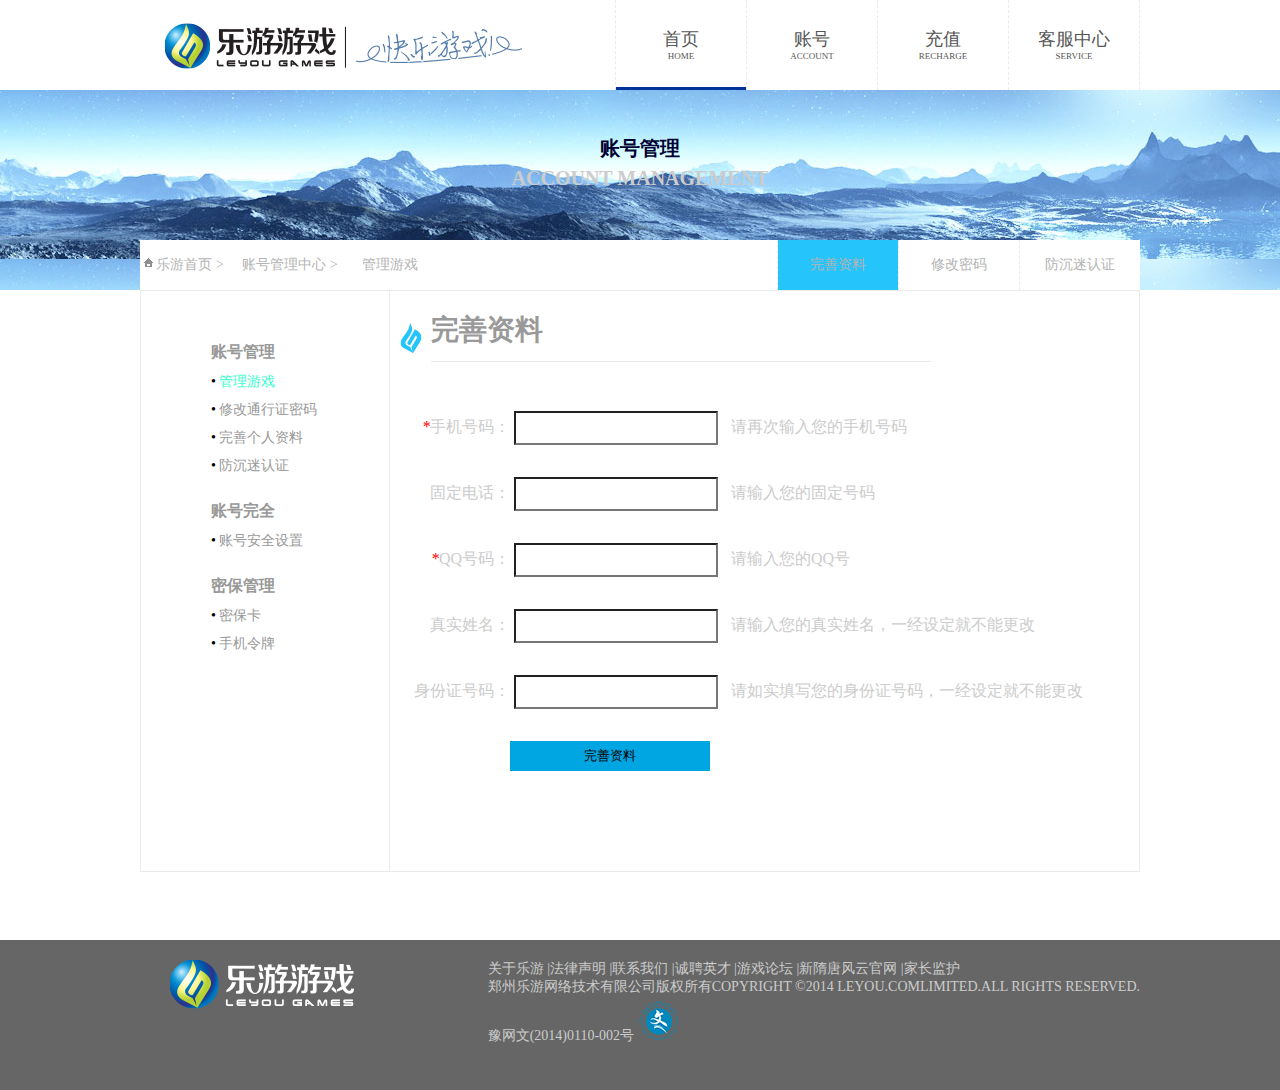
<file: 661webpage/661/wanshan.html>
<!DOCTYPE html PUBLIC "-//W3C//DTD XHTML 1.0 Transitional//EN" "http://www.w3.org/TR/xhtml1/DTD/xhtml1-transitional.dtd">
<html xmlns="http://www.w3.org/1999/xhtml">
<head>
<meta http-equiv="Content-Type" content="text/html; charset=utf-8" />
<title>无标题文档</title>
<link type="text/css" rel="stylesheet" href="css/layou.css">
<!--[if lte IE 6]>
<script type="text/javascript" src="../js/ddpng.js"></script>
<script type="text/javascript">
DD_belatedPNG.fix(".png");

</script>



 <![endif]-->
</head>
<body>
<!--top-->
<div class="top">
  <div class="container">
    <p class="image"><img src="image/nav.png" class="png"></p>
    <ul class="acc-two">
      <li><a href="" class="active">首页<em>HOME</em></a></li>
      <li><a href="">账号<em>ACCOUNT</em></a></li>
      <li><a href="">充值<em>RECHARGE</em></a></li>
      <li><a href="">客服中心<em>SERVICE</em></a></li>
    </ul>
  </div>
</div>
<!--account-->
<div class="account">
  <div class="container">
    <h2>账号管理<span class="zhang">ACCOUNT MANAGEMENT</span></h2>
  </div>
</div>
<!--article-->
<div class="article">
  <div class="container">
    <div class="bread">
      <ul class="manage">
        <li class="le"><a href="">乐游首页<em> > </em> </a></li>
        <li><a href="">账号管理中心<em> > </em></a></li>
        <li><a href="" >管理游戏</a></li>
      </ul>
      <ul class="more">
        <li><a href="" class="activ">完善资料</a></li>
        <li><a href="">修改密码</a></li>
        <li><a href="">防沉迷认证</a></li>
      </ul>
    </div>
    <div class="aside">
      <ul>
        <li>
          <ul>
            <h3><a href="">账号管理</a></h3>
            <li  class="mo"> • <a href="">管理游戏</a></li>
            <li> • <a href="">修改通行证密码</a></li>
            <li> • <a href="">完善个人资料</a></li>
            <li> • <a href="">防沉迷认证</a></li>
          </ul>
        </li>
        <li>
          <ul>
            <h3><a href="">账号完全</a></h3>
            <li> • <a href="">账号安全设置</a></li>
          </ul>
        </li>
        <li>
          <ul>
            <h3><a href="">密保管理</a></h3>
            <li> • <a href="">密保卡</a></li>
            <li> • <a href="">手机令牌</a></li>
          </ul>
        </li>
      </ul>
    </div>
    <div class="middle">
     
        
        <p class="po"><img src="image/li.jpg"  class="pic4" align="left"/> <h1 class="mm">完善资料</h1></p>
          <form>
        <div class="ff">  
       
        <p>
          <label class="ss"><em>*</em>手机号码：</label>
          <input type="text" name="ut" id="ut">
          <label class="biaoqian">请再次输入您的手机号码</label>
        </p>
        <p>
          <label class="ss">固定电话：</label>
          <input type="text" name="us" id="us">
          <label class="biaoqian">请输入您的固定号码</label>
        </p>
        <p>
          <label class="ss"><em>*</em>QQ号码：</label>
          <input type="text" name="uq" id="uq">
          <label class="biaoqian">请输入您的QQ号</label>
        </p>
        <p>
          <label class="ss">真实姓名：</label>
          <input type="text" name="um" id="um">
          <label class="biaoqian">请输入您的真实姓名，一经设定就不能更改</label>
        </p>
        <p>
          <label class="ss">身份证号码：</label>
          <input type="text" name="ur" id="ur">
          <label class="biaoqian">请如实填写您的身份证号码，一经设定就不能更改</label>
        </p>
        <input type="submit" name="sub" id="sub" value="完善资料">
        </div>
      
      </form>
    </div>
  </div>
</div>
<!--foot-->
<div class="foot">
  <div class="container">
 <img src="image/f_logo.png" class="tr png"/>
    <div class="footer">
      <p><a href="">关于乐游</a> |<a href="">法律声明</a> |<a href="">联系我们</a> |<a href="">诚聘英才</a> |<a href="">游戏论坛</a> |<a href="">新隋唐风云官网</a> |<a href="">家长监护</a></p>
      <p>郑州乐游网络技术有限公司版权所有COPYRIGHT &copy;2014 LEYOU.COMLIMITED.ALL RIGHTS RESERVED.</p>
      <p>豫网文(2014)0110-002号<img src="image/f-logo.png"  class="png"/></p>
    </div>
  </div>
</div>
</body>
</html>
</file>
<file: 661webpage/661/css/layout.css>
@charset "utf-8";
/* CSS Document */
blockquote, body, button, dd, dl, dt, fieldset, form, h1, h2, h3, h4, h5, h6, hr, input, legend, li, ol, p, pre, td, textarea, th, ul {
	margin:0;
	padding:0
}
body, button, input, select, textarea {
	font:12px/1.5 tahoma, arial, 'Hiragino Sans GB', \5b8b\4f53, sans-serif
}
h1, h2, h3, h4, h5, h6 {
	font-size:100%;
	
}
address, cite, dfn, em, var {
	font-style:normal
}

small {
	font-size:12px
}
ol, ul {
	list-style:none
}
a {
	text-decoration:none
}
a:hover {
	text-decoration:underline
}
sup {
	vertical-align:text-top
}
sub {
	vertical-align:text-bottom
}

fieldset, img {
	border:0;
	vertical-align:top
}
button, input, select, textarea {
	font-size:100%
}
table {
	border-collapse:collapse;/* 重合的边框 合并*/
	border-spacing:0
}

.clear {
	clear:both;
	height:0;
	font-size:0;
	overflow:hidden
}
.clearfix:after {
	content:"\0020";
	display:block;
	height:0;
	clear:both;
	visibility:hidden
}
.clearfix {
	clear:both;
	zoom:1
}
/*-------------------------------------------------------以上是清除默认---------------------*/

/*-------------------------------------------------------布局---------------------*/

.top{ height:90px; background-color:#FFF}
.article{ height:400px; background-color:#eaeaea}
.link{ height:170px; background-color:#e8ecef}
.news{ height:150px; background-color:#f6f7f9; margin-top:55px}
.foot{ height:140px; margin-top:120px; background-color:#525e6a}

/*-------------------------------------------------------中心布局--------------------*/
.container{ width:1000px; margin:0 auto;}
.top .container{ height:90px;}
.article .container{ height:400px;}
.link .container{ height:170px;}
.news .container{ height:150px;}
.foot .container{ height:140px;}
/*-------------------------------------------------------article中布局--------------------*/
.pic1{ width:720px; height:100%; float:left}
.pic2{ width:280px; height:100%; float:left;}
.pic3{ height:70px;}
/*-------------------------------------------------------news中的布局-------------------*/
.new1{ width:333px; height:150px; float:left; background-color:#e8e9eb}
.new2{ width:333px; height:150px; border-left:1px solid #eaeaea; border-right:1px solid #eaeaea; float:left; background-color:#ecedef}








/*-------------------------------------------------------top--------------------*/


.container .image{ float:left; margin-top:15px; margin-left:25px}
.container .acc-two{ float:right; border-right:1px dashed #eaeaea}
.container .acc-two li{ float:left; width:130px; height:90px; border-left:1px dashed #eaeaea; text-align:center; font-size:18px;}
.container .acc-two a{ display:block; height:60px; padding-top:27px; color:#999; text-decoration:none; font-size:18px; color:#565656}
.container .acc-two em{ display:block; font-style:normal; font-size:9px;}

.container .acc-two li a:hover,.active{ border-bottom:3px solid #039; color:#00C}


/*----------------------------------------------------article中pic1--------------------*/

.pic1 ul li { margin-top:56px}


/*----------------------------------------------------article中pic2的pic3-------------------*/
.pic2 .pic3 ul{ margin-top:56px}
 .pic2 .pic3 ul li{ float:left; width:140px; height:70px; line-height:70px; text-align:center; font-size:16px;}
.pic3 .l1{ background-color:#0ba7e4}
.pic3 .l2{ background-color:#e8602c}
.pic3 a{ color:#FFF;  width:140px; height:70px; display:block}

/*----------------------------------------------------article中pic2的pic4-------------------*/
.pic4{ background-color:#FFF; width:280px; height:270px}
.pic4 form{ margin-top:20px; margin-left:30px}
.pic4 input{ margin-top:5px}
#uname{ background-image:url(../image/uname_bg.gif); width:160px; height:27px; line-height:27px; padding-left:33px}
#upass{ background-image:url(../image/upass_bg.gif); width:160px; height:27px; line-height:27px; padding-left:33px}
#utext{ background-image:url(../image/vad_bg.gif); width:70px; height:27px; line-height:27px}
#sub{ background-color:#5a85b8; width:197px; height:30px; border:none}
.pic4 .forget{ margin-left:135px; color:#CCC}
.pic4 .si{ color:#F33; margin-left:10px}
.pic4 .pic5{ margin-left:5px; margin-top:5px}
#sub:hover{ background-color:#03C}
.pic4 .ut{ margin-bottom:10px}
.pic4 h3{ width:280px; height:40px; line-height:40px; text-align:center; background-color:#eaeaea; font-size:22px; color:#CCC}

/*----------------------------------------------------link-------------------*/

.container ul li{ float:left; width:165px; height:170px;}
.container ul li span{ display:block;}
.container ul li a{ text-decoration:none; font-size:16px; color:#999; font-weight:bold}

.link .container ul li img{ margin-left:35px; margin-top:30px}
.link .container ul li span{ margin-left:43px}
/*----------------------------------------------------new1-------------------*/

/*.new1 h1{ margin-top:10px; margin-left:90px; font-size:16px}
.new1 p{ margin-left:80px; margin-top:10px}
.new1 .ab{ margin-left:120px; margin-top:20px; width:80px; height:25px; background-color:#07b7e0; color:#FFF; font-weight:bold; border:none; font-size:16px}
*/
.new1 .yi{ float:left}
.new1 .wi{ float:right; margin-top:5px; margin-right:20px}
.new1 h1{font-size:16px; margin-left:15px}
.new1 .wi .ti{ margin-right:30px; margin-top:5px}
.new1 .ab{ width:80px; height:25px; background-color:#07b7e0; color:#FFF; font-weight:bold; border:none; font-size:16px; margin-top:10px; margin-left:30px}
/*----------------------------------------------------new2-------------------*/

.new2 table{ margin-left:40px; margin-top:10px; border-bottom:1px dashed #CCC}
.new2 table tr a{ text-decoration:none; color:#666}
.new2 table tr td{ border-bottom:1px dashed #CCC; width:200px; height:30px;}

/*.new2 h1{ height:20px; width:60px; border-left:5px solid #0CC;}
.new2  h1{ margin-left:10px}
.new2 h1 span{ display:block; float:right; color:#333}
.new2 h1 a{ color:#333; font-size:14px; text-decoration:none}*/


.new2 h1{ height:25px; line-height:25px; border-left:5px solid #0CF; padding-left:10px; margin-bottom:10px;}
.new2 h1 .my_more{ float:right; color:#666; margin-right:10px}


/*----------------------------------------------------new3------------------*/

.new3 p{ float:left; margin-left:20px; margin-top:25px}
.new3 table{ float:right; margin-right:30px; margin-top:25px}
.new3 table .one{ margin-left:20px; width:300px; height:30px; border-bottom:1px dashed #CCC}
.new3 table .one td{ padding-left:30px}
.new3 table em{ color:#0F6}

.new3 table .one a{ color:#666}


/*.new3 h2{ height:30px; line-height:30px; border-left:5px solid #0CF; padding-left:10px; margin-bottom:10px;}
*/.new3 h2 .my_more{ float:right; color:#666; margin-right:10px}

.new3 h2 .ds{ margin-right:5px}











/*----------------------------------------------------foot-------------------*/


.container .pic{ float:left; margin-left:30px; margin-top:35px}
.container .ty{ float:left; margin-left:60px; margin-top:20px}
.container a{ color:#CCC}
 .container .ty p{ color:#CCC; margin-top:10px}
</file>
<file: 661webpage/661/css/account.css>
@charset "utf-8";
/* CSS Document */

blockquote, body, button, dd, dl, dt, fieldset, form, h1, h2, h3, h4, h5, h6, hr, input, legend, li, ol, p, pre, td, textarea, th, ul {
	margin:0;
	padding:0
}
body, button, input, select, textarea {
	font:12px/1.5 tahoma, arial, 'Hiragino Sans GB', \5b8b\4f53, sans-serif
}
h1, h2, h3, h4, h5, h6 {
	font-size:100%;
	
}
address, cite, dfn, em, var {
	font-style:normal
}

small {
	font-size:12px
}
ol, ul {
	list-style:none
}
a {
	text-decoration:none
}
a:hover {
	text-decoration:underline
}
sup {
	vertical-align:text-top
}
sub {
	vertical-align:text-bottom
}

fieldset, img {
	border:0;
	vertical-align:top
}
button, input, select, textarea {
	font-size:100%
}
table {
	border-collapse:collapse;/* 重合的边框 合并*/
	border-spacing:0
}

.clear {
	clear:both;
	height:0;
	font-size:0;
	overflow:hidden
}
.clearfix:after {
	content:"\0020";
	display:block;
	height:0;
	clear:both;
	visibility:hidden
}
.clearfix {
	clear:both;
	zoom:1
}

/*-------------------------------------------清除默认*/
body{ font-family:"Microsoft YaHei"; font-size:12px;}
/*-------------------------------------整体布局--------------------------------*/
.top{ height:28px; background-color:#282828 }
.header{ background-color:#FFF; height:90px;}
.topbar{ height:170px; background:url(../image/banner-acc.jpg)}
.article{ height:570px; margin-bottom:120px; margin-top:-50px;}
.footer{ height:140px; background-color:#525e6a}

/*-------------------------------------中心布局--------------------------------*/

.container{ width:1000px; margin:0 auto}
.top .container{ height:28px;}
.header .container{ height:90px}
.topbar .container{ background-color:#66F; height:170px;}
.article .container{ height:570px;/* border-bottom:1px solid #eaeaea*/}
.footer .container{ height:140px}


/*-------------------------------------article中心布局--------------------------------*/

.bread{ height:49px; background-color:#FFF; border-bottom:1px solid #eaeaea}
.aside{ width:248px; height:100%; float:left; border-left:1px solid #eaeaea;  border-right:1px solid #eaeaea;}
.content{ width:749px; height:100%; float:left;border-right:1px solid #eaeaea; border-bottom:1px solid #eaeaea;}


/*-------------------------------------content中心布局--------------------------------*/
.acco{ height:169px; width:100%; border-bottom:1px solid #eaeaea}
.sto{ height:160px; width:100%; border-bottom:1px solid #eaeaea}
.smo{ height:239px; width:100%; border-top:1px solid #eaeaea}

 .sto .sec{ width:33%; height:160px; float:left}
 .sto .sto-two{ border-left:1px solid #eaeaea; border-right:1px solid #eaeaea;}

 /*--------------------填充top中的内容---------------------------*/
.sp{ color:#FFF; font-size:12px}
.top .container ul a{ color:#FFF; font-size:12px}
.top .container ul{ float:right; margin-right:150px; height:28px; line-height:28px; padding-left:15px}
.top .container ul li{ float:left; color:#CCC; margin-right:20px; }

.top .container ul li a:hover{ text-decoration:underline; color:#24c3fa;}



 /*--------------------填充header中的内容---------------------------*/

.container .image{ float:left; margin-top:15px; margin-left:25px}
.container .acc-two{ float:right; border-right:1px dashed #eaeaea}
.container .acc-two li{ float:left; width:130px; height:90px; border-left:1px dashed #eaeaea; text-align:center; font-size:12px; color:#878787;}
.container .acc-two a{ display:block; height:60px; padding-top:27px; color:#999; text-decoration:none; font-size:18px; color:#565656}
.container .acc-two em{ display:block; font-style:normal; font-size:9px;}
.container .acc-two .ac{ color:#416b9d}
.container .acc-two li a:hover, .active{ border-bottom:3px solid #039; color:#6da3e1}


 /*--------------------填充topbar中的内容---------------------------*/

  h2{ font-size:20px; color:#003; text-align:center; padding-top:45px; font-weight:300;}
   .topbar h2 .zhang{ display:block; color:#999;/* margin-top:1px;*/ font-size:12px}





 /*--------------------填充article中bread中的内容---------------------------*/

 .bread .manage{ float:left; margin-left:10px}
 .bread .manage li{ float:left; height:50px; line-height:50px; width:100px;}
 .bread .manage .ko{ background:url(../image/leyou.png) no-repeat 5px 15px; padding-left:20px}
 .bread ul li a{ color:#999; text-decoration:none;}
  .bread .manage em{ padding-left:20px}
.bread .more{ float:right;}
.bread .more li{ float:left; width:130px; margin:0 auto; height:50px; line-height:50px; text-align:center; border-left:1px dashed #CCC}

.pn{ margin-top:15px; margin-left:10px}
.bread{ font-size:14px; border:1px solid #eaeaea;}
.bread a{ color:#000; height:50px; display:block}
.bread .more a:hover{color:#0CC; text-decoration:none}
.manage li{ margin-left:10px}



 /*--------------------填充article中aside中的内容---------------------------*/
 .aside .lj{ color:#515151; font-weight:200; font-size:16px}
.aside ul{ margin-left:35px; margin-top:50px; font-size:18px; color:#000}
.aside ul li{ margin-top:10px}
.aside ul li ul{ margin-top:25px}
.aside ul li ul li{ font-size:12px;}
.aside ul li a{ color:#878787; text-decoration:none;}
.aside{ border-left:1px solid #eaeaea; border-bottom:1px solid #eaeaea}
.aside a:hover{ text-decoration:underline; color:#3FC}


 /*--------------------填充article中acco中的内容---------------------------*/
.acco .pic1{ float:left; margin-left:90px; margin-top:60px}
	.acco .renzheng{ float:right; margin-right:330px; margin-top:30px; font-size:12px}
	.acco .renzheng p{ margin-top:15px; color:#878787}
	.acco .renzheng a{ margin-left:15px; color:#3FF;}
	.acco .renzheng a:hover{ text-decoration:underline}
	
 /*--------------------填充article中sto中的内容---------------------------*/
 .sto h4{ color:#6e6e6e}
 .sec span{ color:#8d8d8d}
 .sec .s2{ margin-top:40px; text-align:center; color:#b4b4b4}
.sec .s1{ margin-top:40px; margin-left:30px; padding-left:70px}			
 .s1{ background:url(../image/icon-mobile.png) no-repeat/* 40px 40px*/}			

 .sec .s1 span{ padding-left:20px}
 .sec .s1 a{ padding-left:10px; color:#25c5f9}
  .s3{ background:url(../image/icon_right.png) no-repeat; height:22px;}
 .sec .s1 h4{ margin-bottom:10px}
 .sec .s5{ background:url(../image/icon-mess.png) no-repeat}
 .sec .s6{ background:url(../image/icon-order.png) no-repeat}
 .sec .s1 .s7{ background:url(../image/icon_alert.png) no-repeat}
    /*--------------------填充article中smo中的内容---------------------------*/ 
	.smo .tab{ margin-left:40px; margin-top:50px; font-size:12px; }
	.tab tr .sa{ padding-left:20px; color:#b4b4b4}
	.tab tr .de{ color:#878787}
	.tab tr .safe{ padding-left:10px}
	 .tab tr a{ color:#0FF}
	 .tab tr a:hover{ text-decoration:underline; color:#06F}
	.tab table tr{ height:30px; line-height:30px;}











.container .pic{ float:left; margin-left:30px; margin-top:20px}
.container .foot{ float:left; margin-left:60px; margin-top:20px}
.container a{ color:#CCC}
.container .foot{ color:#6c7a83}  
.container .foot p a{ color:#6c7a83}
</file>
<file: 661webpage/661/css/chenmi.css>
@charset "utf-8";
/* CSS Document */
*{ margin:0; padding:0}
ul,ol{ list-style:none}
a{ text-decoration:none}
img{ border:none}
body{ font-family:"microsoft yahei"/*,"simsun","黑体"*/; font-size:12px; background-color:#FFF}

/*-----------------------------------布局----------------------------------------*/
.top{ height:90px;}
.account{ height:200px; background:url(../image/banner-acc.jpg)}
.article{ height:630px; margin-bottom:120px; margin-top:-50px}
.foot{ height:150px; background-color:#666}
/*-----------------------------------确定中间位置----------------------------------------*/
.container{ width:1000px; margin:0 auto}
.top .container{ height:90px;}
.account .container{ height:200px;}
.article .container{ height:630px; background-color:#FFF}
.foot .container{ height:150px;}
/*-----------------------------------确定article位置----------------------------------------*/
.bread{ height:49px; border-bottom:1px solid #eaeaea}
.aside{ width:248px; height:100%; float:left; border-right:1px solid #eaeaea}
.middle{ width:749px; height:100%; float:right; border-right:1px solid #eaeaea; border-bottom:1px solid #eaeaea}
/*-----------------------------------确定middle位置----------------------------------------*/
/*-----------------------------------top----------------------------------------*/
.container .image{ float:left; margin-top:15px; margin-left:25px}
.container .acc-two{ float:right; border-right:1px dashed #eaeaea}
.container .acc-two li{ float:left; width:130px; height:90px; border-left:1px dashed #eaeaea; text-align:center; font-size:18px; color:#565656}
.container .acc-two a{ display:block; height:60px; padding-top:27px; color:#999}
.container .acc-two em{ display:block; font-style:normal; font-size:9px;}

.container .acc-two li a:hover,.active{ border-bottom:3px solid #039; color:#00C}

/*-----------------------------------account----------------------------------------*/

 .account{ background:url(../image/banner-acc.jpg)}
 .account h3{ font-size:20px; color:#003; text-align:center; padding-top:45px; font-weight:300;}
  .account h3 .zhang{ display:block; color:#999;/* margin-top:5px*/ font-size:12px; color:#2D2B2B}
  
  
  /*-----------------------------------bread----------------------------------------*/
  
  
  .manage{ float:left}
  .manage .le{ background:url(../image/leyou.png) no-repeat 2px 12px}
  .manage li{ float:left; width:100px; text-align:center; height:50px; line-height:50px}
 .manage li a{ display:block; color:#b3b3b3}
 .manage li a:hover{ color:#24c3fa;}
  .more{ float:right; }
  .more li{ float:left; width:120px; text-align:center; height:50px; line-height:50px}
   .more li a{ color:#b3b3b3; display:block; }
 .more li a:hover, .pp{ background-color:#25c4fb; color:#FFF}
 .more li .pp{ color:#FFFFFF}
 
   /*----------------------------------aside----------------------------------------*/
   .aside ul{ margin-left:35px; margin-top:50px; font-size:14px;}
.aside ul li{ margin-top:10px}
.aside ul li ul{ margin-top:25px}
.aside ul li a{ color:#999}
.aside{ border-left:1px solid #eaeaea; border-bottom:1px solid #eaeaea}
.aside a:hover{ text-decoration:underline; color:#3FC}
.bread span{ float:left}
.aside h1{ float:right; width:}
.aside .m a{ color:#3FC; color:#25c4fb}
.aside h3 .lj{ color:#878787; font-size:16px; font-weight:200}

   /*-----------------------------------middle----------------------------------------*/
  
  .middle .we ,.middle .yy , .middle .tab{margin-top:40px; margin-left:25px}
 .middle .ti{ margin-top:40px; margin-left:25px}
 .tab tr td{ height:30px; width:250px; line-height:30px; text-align:center; font-size:14px; color:#999}
 .tab .l2{ color:#999}
 table{ border:#eaeaea; border-collapse:collapse;}
.middle .l2{ margin-bottom:20px}
 .ti p{ color:#999; margin-top:10px; text-indent:2em}
 .middle h2{width:600px; border-bottom:1px solid #eaeaea; height:50px;color:#999; font-size:20px;}
 .ti .p1{ margin-top:10px}
 .yy p{ margin-top:10px; font-size:12px; color:#666; font-weight:500px}
 .yy form{ margin-left:15px}
 .yy .ut{ height:25px; width:200px; line-height:25px}
 .yy .us{ height:25px; width:80px; border:none; margin-left:105px; background-color:#09C}
 .yy .us:hover{ background-color:#369}
 .yy p .l1{ text-align:right; width:100px; display:inline-block}
   
   
   /*-----------------------------------foot----------------------------------------*/
   .container .pic{ float:left; margin-left:30px; margin-top:20px}
.container .footer{ float:left; margin-left:60px; margin-top:20px}
.container a{ color:#CCC}
 .container .footer p{ color:#71828a}  
 .container .footer p a{ color:#71828a}
</file>
<file: 661webpage/661/css/bind.css>
@charset "utf-8";
/* CSS Document */
*{ margin:0; padding:0}
ul,ol{ list-style:none}
a{ text-decoration:none}
img{ border:none}
body{ font-family:"microsoft Yahei","simsun","黑体"; font-size:12px; background-color:#FFF}

/*-----------------------------------布局----------------------------------------*/
.top{ height:90px;}
.account{ height:200px; background:url(../image/banner-acc.jpg)}
.article{ height:580px; margin-bottom:120px; margin-top:-50px}
.foot{ height:150px; background-color:#666}
/*-----------------------------------确定中间位置----------------------------------------*/
.container{ width:1000px; margin:0 auto}
.top .container{ height:90px;}
.account .container{ height:200px;}
.article .container{ height:580px; background-color:#FFF}
.foot .container{ height:150px;}
/*-----------------------------------确定article位置----------------------------------------*/
.bread{ height:49px; border-bottom:1px solid #eaeaea}
.aside{ width:248px; height:100%; float:left; border-right:1px solid #eaeaea}
.middle{ width:749px; height:100%; float:right; border-right:1px solid #eaeaea; border-bottom:1px solid #eaeaea}
/*-----------------------------------确定middle位置----------------------------------------*/
/*-----------------------------------top----------------------------------------*/
.container .image{ float:left; margin-top:15px; margin-left:25px}
.container .acc-two{ float:right; border-right:1px dashed #eaeaea}
.container .acc-two li{ float:left; width:130px; height:90px; border-left:1px dashed #eaeaea; text-align:center; font-size:18px; color:#565656}
.container .acc-two a{ display:block; height:60px; padding-top:27px; color:#999}
.container .acc-two em{ display:block; font-style:normal; font-size:9px;}

.container .acc-two li a:hover,.active{ border-bottom:3px solid #039; color:#00C}

/*-----------------------------------account----------------------------------------*/

 .account{ background:url(../image/banner-acc.jpg)}
 .account h2{ font-size:20px; color:#333; text-align:center; padding-top:45px}
  .account h2 .zhang{ display:block; color:#333; margin-top:5px; font-weight:300; font-size:12px;}
  
  
  /*-----------------------------------bread----------------------------------------*/
  
  .manage .bread{ color:#767676}
  .manage{ float:left; margin-left:20px;}
  .manage .le{ background:url(../image/leyou.png) no-repeat 5px 15px}
  .manage li{ float:left; width:100px; text-align:center; height:50px; line-height:50px}
 .manage li a{ display:block; color:#b3b3b3}
 .manage li a:hover{ color:#24c3fa;}
  .more{ float:right; }
  .more li{ float:left; width:120px; text-align:center; height:50px; line-height:50px; border-left:1px dashed #eaeaea}
   .more li a{ color:#b3b3b3; display:block; }
 .more li a:hover, .so{ background-color:#25c4fb; color:#FFF}
 .more li .so{ color:#fff}
 
   /*----------------------------------aside----------------------------------------*/
   .aside ul{ margin-left:35px; margin-top:50px; font-size:12px;}
.aside ul li{ margin-top:10px}
.aside ul li ul{ margin-top:25px}
.aside ul li a{ color:#999}
.aside{ border-left:1px solid #eaeaea; border-bottom:1px solid #eaeaea}
.aside a:hover{ text-decoration:underline; color:#3FC}
.bread span{ float:left}
.aside h1{ float:right; width:}
.aside ul .man a{ color:#3FC}
.aside .acc{ font-size:16px; font-weight:300; color:#515151}

   /*-----------------------------------middle----------------------------------------*/
.middle form{ margin-top:80px; margin-left:50px;}
.middle .we{ margin-top:30px; margin-left:40px;}
.middle  h2{ width:600px; border-bottom:1px solid #eaeaea; height:50px; font-weight:normal; font-size:20px; color:#4e4e4e}
.middle .bind{ width:200px; height:30px; color:#999; margin-top:50px}
.middle .km{ margin-left:320px; margin-top:30px}
.middle .km p{ margin-top:10px; font-size:12px; color:#999}
label{ font-size:16px; color:#999}
.bn{ width:100px; height:30px; margin-top:25px; margin-left:120px; background-color:#00a6e2; color:#FFF; border:none;}
.bin{ width:200px; height:30px}
   /*-----------------------------------foot----------------------------------------*/
   .container .pic{ float:left; margin-left:30px; margin-top:20px}
.container .footer{ float:left; margin-left:60px; margin-top:20px}
.container a{ color:#CCC}
 .container .footer p{color:#6c7a83}  
 
 .container .footer p a{color:#6c7a83}
</file>
<file: 661webpage/661/css/layout4.css>
@charset "utf-8";
/* CSS Document */
*{ margin:0; padding:0;}
ul,ol{ list-style:none;}
a{ text-decoration:none}
img{ border:none}
body{ font-family:" microsoft yahei,黑体，宋体"; font-size:14px; color:#777; background-color:#f6f7f9;}

/*-----------------------------------布局-------------------------------------*/
.m-header{height:90px}
.m-account{ background:url(../image/banner-acc.jpg); height:170px}
.m-article{height:580px; margin-bottom:120px; margin-top:-50px}
.m-footer{ background-color:#333; height:120px}
/*----------------------------------确定中间位置-------------------------------------*/
.container{ width:1000px; margin:0 auto; height:100%}


.m-article .container{ background-color:#FFF}

/*----------------------------------确定m-article中的位置-------------------------------------*/
 .bread{ height:49px; border-bottom:1px solid #eaeaea}
 .aside{ width:248px; height:100%; float:left; border-left:1px solid #eaeaea;  border-right:1px solid #eaeaea; color:#999}
 .manage{ width:748px;height:100%; float:left; border-bottom:1px solid #eaeaea; border-right:1px solid #eaeaea; }
 /*----------------------------------确定m-header中的位置-------------------------------------*/
 .m-header .container .imag{ float:left; margin-left:20px; margin-top:15px;}
.m-header .container ul{ float:right}
.m-header .container ul li{ float:left; width:120px; height:90px; border-left:1px dashed #eaeaea; text-align:center}
.m-header .container ul li a{ display:block;height:60px; padding-top:28px; color:#999; font-size:18px; text-decoration:none; color:#565656}
.m-header .container ul li span{ display:block; font-size:9px}
.m-header .container ul li a:hover, .active{ border-bottom:3px solid #03C}
  /*----------------------------------确定m-account中的位置-------------------------------------*/
  .m-account p{ text-align:center; padding-top:35px; font-size:16px; color:#039}

   .m-account .container span{ display:block; font-size:14px; color:#999}
    /*----------------------------------确定m-article中bread的位置-------------------------------------*/
.container .bread .acc1{ float:left}
.acc1 li{ float:left; width:100px; height:50px; line-height:50px; text-align:center; margin-left:10px}
.acc1 li a{ color:#999}
.container .bread .acc2{ float:right}
.acc1 a:hover{ text-decoration:underline}
.acc2 li{ float:left; width:100px; height:50px; line-height:50px; border-left:1px solid #eaeaea; text-align:center}
.acc1 .picc{ background:url(../image/leyou.png) no-repeat 2px 12px;}
.acc1 .pic3{ margin-top:15px; margin-left:10px;}
.acc2 a{ color:#999; display:block}
.acc2 a:hover{ color:#FFF; background-color:#25c4fb}


    /*----------------------------------确定m-article中aside的位置-------------------------------------*/
.m-article .aside .acco1{ margin-left:50px; margin-top:50px}
.m-article .aside .acco1 li{ margin-top:10px}
.m-article .aside .acco1 .si a{ color:#0CC}
.aside ul li ul a{ font-size:12px; color:#999 }
.aside ul li a:hover{ text-decoration:none; color:#0CC}
h4 a{ color:#999}

    /*----------------------------------确定m-article中manage的位置-------------------------------------*/

.manage .pic4, .mm{ float:left}
.manage .pic4{ margin-left:20px; margin-top:60px}
.manage .mm{ margin-left:10px; margin-top:65px}
.manage h1{ width:600px; border-bottom:1px solid #eaeaea; height:50px}
.manage .sui{ margin-top:200px}

.manage a{ color:#999}
.manage a:hover, .active{ color:#0C9}
.manage .sui p{ text-indent:2em; line-height:20px; font-weight:500px; color:#999}
.manage .xiazai{ margin-top:20px }	
.manage .sui .saa{ padding-right:5px}	
	
	
	
	
	
	
	
	
	
	    /*----------------------------------确定footer的位置-------------------------------------*/
		.m-footer .logo{ float:left; margin-left:20px; margin-top:15px}
		.m-footer .foot{ float:right; margin-right:60px; margin-top:15px}
		.foot p, a{ color:#CCC}
</file>
<file: 661webpage/661/css/lay.css>
@charset "utf-8";
/* CSS Document */


blockquote, body, button, dd, dl, dt, fieldset, form, h1, h2, h3, h4, h5, h6, hr, input, legend, li, ol, p, pre, td, textarea, th, ul {
	margin:0;
	padding:0
}
body, button, input, select, textarea {
	font:12px/1.5 tahoma, arial, 'Hiragino Sans GB', \5b8b\4f53, sans-serif
}
h1, h2, h3, h4, h5, h6 {
	font-size:100%;
	
}
address, cite, dfn, em, var {
	font-style:normal
}

small {
	font-size:12px
}
ol, ul {
	list-style:none
}
a {
	text-decoration:none
}
a:hover {
	text-decoration:underline
}
sup {
	vertical-align:text-top
}
sub {
	vertical-align:text-bottom
}

fieldset, img {
	border:0;
	vertical-align:top
}
button, input, select, textarea {
	font-size:100%
}
table {
	border-collapse:collapse;/* 重合的边框 合并*/
	border-spacing:0
}

.clear {
	clear:both;
	height:0;
	font-size:0;
	overflow:hidden
}
.clearfix:after {
	content:"\0020";
	display:block;
	height:0;
	clear:both;
	visibility:hidden
}
.clearfix {
	clear:both;
	zoom:1
}

/*-------------------------------------------清除默认*/
.header{ height:90px; background-color:#FFF} 
.security{ height:170px; background:url(../image/banner-acc.jpg)}
.article{ height:900px; margin-bottom:120px; margin-top:-50px}
.footer{ height:150px; background-color:#525e6a}


.bread{ height:50px; background-color:#FFF; border-bottom:1px solid #eaeaea}
.aside{ width:248px; height:100%; float:left; border-left:1px solid #eaeaea; border-right:1px solid #eaeaea}
.content{ width:749px; height:100%; float:left; border-right:1px solid #eaeaea}


.container{ width:1000px; margin:0 auto}		 
.header .container{ height:90px;}
.security .container{ height:170px;}
.article .container{ height:900px;}
.footer .container{ height:150px;}
				 
				 
.header h1{ float:left; margin-left:20px; margin-top:15px;}
.header ul{ float:right}
.header ul li{ float:left; width:120px; text-align:center; border-left:1px dashed #eaeaea;}
.header ul li a{ display:block; height:60px; padding-top:27px; text-decoration:none; font-size:18px; color:#565656}				 
.header ul li a:hover, .act{ border-bottom:3px solid #00C }				 
.header span{ display:block; font-size:9px;}


.security h2{ font-size:20px; text-align:center; padding-top:30px; color:#999}
.security span{ display:block; font-size:14px;}
				 
								 
				 
.bread .s1{ float:left; width:300px; text-align:center; height:50px; line-height:50px;}
.bread .s1 .pic{ margin-top:15px; margin-left:20px}
.bread .s1 a{ font-size:14px; color:#999}
.bread .s2{ float:right}	
.bread .s2 li{ float:left; width:120px; text-align:center; height:50px; line-height:50px;}
.bread .s2 li a{ height:50px; display:block; text-decoration:none; font-size:14px; color:#999}
.bread .s2 li a:hover,.active{ background-color:#25c4fb}				 
				 

.aside .side{ margin-left:50px; margin-top:60px}
.aside ul .lp{ margin-top:40px;}
.aside ul .lp h1 a{ font-size:18px; color:#666}
.aside ul .lp li{ margin-top:5px}				 
.aside ul .lp li a{  font-size:14px; color:#666}
.aside ul .lp li a:hover{ color:#27c4f7}
.aside ul .lp .man a{ color:#27c4f7}
				 
				 
				 
				 
				 
	
	
	
	
	
.content .tab{ margin-top:30px; margin-left:120px}	
.content h1{ margin-top:20px; margin-left:15px; font-size:14px; color:#333}	
.content form{ margin-top:30px; margin-left:50px}	
.content form .tt{ display:inline-block; width:100px; height:20px; text-align:right}	
.content form .t1{ width:120px; height:25px}
.content form .t2{ width:120px; height:25px}
.content form .t3{ width:120px; height:25px; background-color:#25c4fb; border:none; margin-left:105px; margin-top:15px}
.content form .t3:hover{ background-color:#06C}
.content form p{ margin-top:15px;}	
.content table{ margin-left:35px; margin-top:30px}	
.content table td{ font-size:12px; color:#666}	
	
	







 .container .pic{ float:left; margin-left:30px; margin-top:20px}
.container .foot{ float:left; margin-left:60px; margin-top:20px}
.container a{ color:#CCC}
 .container .foot p{ color:#CCC; font-size:14px}
</file>
<file: 661webpage/661/css/po.css>
@charset "utf-8";
/* CSS Document */

blockquote, body, button, dd, dl, dt, fieldset, form, h1, h2, h3, h4, h5, h6, hr, input, legend, li, ol, p, pre, td, textarea, th, ul {
	margin:0;
	padding:0
}
body, button, input, select, textarea {
	font:12px/1.5 tahoma, arial, 'Hiragino Sans GB', \5b8b\4f53, sans-serif
}
h1, h2, h3, h4, h5, h6 {
	font-size:100%;
	
}
address, cite, dfn, em, var {
	font-style:normal
}

small {
	font-size:12px
}
ol, ul {
	list-style:none
}
a {
	text-decoration:none
}
a:hover {
	text-decoration:underline
}
sup {
	vertical-align:text-top
}
sub {
	vertical-align:text-bottom
}

fieldset, img {
	border:0;
	vertical-align:top
}
button, input, select, textarea {
	font-size:100%
}
table {
	border-collapse:collapse;/* 重合的边框 合并*/
	border-spacing:0
}

.clear {
	clear:both;
	height:0;
	font-size:0;
	overflow:hidden
}
.clearfix:after {
	content:"\0020";
	display:block;
	height:0;
	clear:both;
	visibility:hidden
}
.clearfix {
	clear:both;
	zoom:1
}

/*-------------------------------------------清除默认*/
/*------------------------------------------布局*/

.top{ height:90px; background-color:#FFF}
.new{ height:170px; background:url(../image/banner-acc.jpg)}
.article{ height:700px; margin-bottom:120px; margin-top:-50px}
.footer{ height:150px; background-color:#525e6a}

/*------------------------------------------中心布局*/
.container{ width:1000px; margin:0 auto}
.top .container{ height:90px;}
.new .container{ height:170px;}
.article .container{ height:580px;}
.footer .container{ height:150px;}

/*------------------------------------------article布局*/
.article .bread{ height:50px; background-color:#FFF; border-bottom:1px solid #eaeaea}
.article .content{ height:650px;}

/*------------------------------------------top*/
.top img{ float:left; margin-left:20px; margin-top:15px;}
.top ul{ float:right;}
.top ul li{ float:left; width:120px; text-align:center; border-left:1px dashed #eaeaea; height:90px;}
.top ul li a{ text-decoration:none; display:block;  height:60px; padding-top:27px; font-size:18px; color:#565656}
.top ul span{ display:block; font-size:9px}
.top ul li a:hover, .ass{ border-bottom:3px solid #03C}

/*------------------------------------------new*/
.new span{ display:block}
.new .container h2{ text-align:center; padding-top:20px; font-size:18px; color:#FFF}
.new1{ float:left}
.new1 li{ float:left; width:200px; height:50px; line-height:50px; margin-left:15px}
.new1 .pic{ margin-left:10px; margin-top:15px}
.new1 a{font-size:16px; color:#999}
.new2{ float:right}
.new2 li{ float:left; width:130px; height:50px; line-height:50px; text-align:center}
.new2 a{ height:50px; display:block;font-size:16px; color:#999}
.new2 a:hover, .active{ background-color:#25c4fb; text-decoration:none; color:#fff}
/*------------------------------------------content*/
.content .con{ margin-left:80px; padding-top:150px}
.content ul li{ width:220px; height:200px; border:1px solid #eaeaea; margin-left:20px; padding:20px 20px; float:left; margin-bottom:20px}
.content ul li p{ margin-top:10px}
.content ul li p .sa{ padding-top:20px}
.content span{ color:#09C}
.content h1{ font-size:16px; height:45px; border-bottom:1px solid #eaeaea; color:#666}
.content .sa{ text-indent:1em; color:#999}

/*------------------------------------------footer*/
.footer .pic1{ float:left; margin-left:30; margin-top:50px}
.footer .foot{ float:right; margin-right:60px; margin-top:20px}
.foot p{ margin-top:15px; font-size:14px; color:#CCC}

.foot a{ color:#CCC}
</file>
<file: 661webpage/661/css/safe.css>
@charset "utf-8";
/* CSS Document */
*{ margin:0; padding:0}
ul,ol{ list-style:none}
a{ text-decoration:none}
img{ border:none}
body{ font-family:"microsoft yahei","simsun","黑体"; font-size:14px; background-color:#FFF}

/*-----------------------------------布局----------------------------------------*/
.top{ height:90px;}
.account{ height:200px; background:url(../image/banner-acc.jpg)}
.article{ height:800px; margin-bottom:120px; margin-top:-50px}
.foot{ height:150px; background-color:#525e6a}
/*-----------------------------------确定中间位置----------------------------------------*/
.container{ width:1000px; margin:0 auto}
.top .container{ height:90px;}
.account .container{ height:200px;}
.article .container{ height:800px; background-color:#FFF}
.foot .container{ height:150px;}
/*-----------------------------------确定article位置----------------------------------------*/
.bread{ height:49px; border-bottom:1px solid #eaeaea}
.aside{ width:248px; height:100%; float:left; border-right:1px solid #eaeaea}
.middle{ width:749px; height:100%; float:right; border-right:1px solid #eaeaea; border-bottom:1px solid #eaeaea}
/*-----------------------------------确定middle位置----------------------------------------*/
/*-----------------------------------top----------------------------------------*/
.container .image{ float:left; margin-top:15px; margin-left:25px}
.container .acc-two{ float:right; border-right:1px dashed #eaeaea}
.container .acc-two li{ float:left; width:130px; height:90px; border-left:1px dashed #eaeaea; text-align:center; font-size:16px;}
.container .acc-two a{ display:block; height:60px; padding-top:27px; color:#565656; font-size:18px;}
.container .acc-two em{ display:block; font-style:normal; font-size:9px;}

.container .acc-two li a:hover,.active{ border-bottom:3px solid #039; color:#00C}

/*-----------------------------------account----------------------------------------*/

 .account{ background:url(../image/banner-acc.jpg)}
  h2{ font-size:20px; color:#003; text-align:center; padding-top:45px}
  .account h2 .zhang{ display:block; color:#CCC; margin-top:5px}
  
  
  /*-----------------------------------bread----------------------------------------*/
  
  
  .manage{ float:left}
  .manage .le{ background:url(../image/leyou.png) no-repeat 2px 12px}
  .manage li{ float:left; width:100px; text-align:center; height:50px; line-height:50px}
 .manage li a{ display:block; color:#b3b3b3}
 .manage li a:hover{ color:#24c3fa;}
  .more{ float:right; }
  .more li{ float:left; width:120px; text-align:center; height:50px; line-height:50px}
   .more li a{ color:#b3b3b3; display:block; }
 .more li a:hover, .kk{ background-color:#25c4fb; color:#FFF}
 
 
   /*----------------------------------aside----------------------------------------*/
   .aside ul{ margin-left:35px; margin-top:50px; font-size:14px;}
.aside ul li{ margin-top:10px}
.aside ul li ul{ margin-top:25px}
.aside ul li a{ color:#999}
.aside{ border-left:1px solid #eaeaea; border-bottom:1px solid #eaeaea}
.aside a:hover{ text-decoration:underline; color:#3FC}
.bread span{ float:left}
h1{ float:right; width:}
.aside .ki a{ color:#3FC}


   /*-----------------------------------middle----------------------------------------*/
   .middle{ font-size:16px; color:#999}
 .middle em{ font-style:normal; color:#FC0; padding-right:5px; font-size:16px}
.middle p a{ color:#3F9; margin-left:600px; display:block}
.safe .one{ margin-left:250px;}

.safe .on{ margin-left:55px}
 .th{ font-size:14px; margin-top:15px}
 .safe{ margin-top:20px; border-bottom:1px dashed #eaeaea}
 .middle form{ margin-top:40px; margin-left:25px}
 .xiazai{ width:70px; height:25px; margin-left:60px; background:#069; border:none}
 .middle .st{ font-size:14px}
 .middle span{ display:block; margin-left:150px}
 .tt{ margin-top:30px; margin-left:15px}
   
   
   
   
   /*-----------------------------------foot----------------------------------------*/
   .container .pic{ float:left; margin-left:30px; margin-top:20px}
.container .footer{ float:left; margin-left:60px; margin-top:20px}
.container a{ color:#CCC}
 .container .footer p{ color:#CCC}
</file>
<file: 661webpage/661/css/tool.css>
@charset "utf-8";
/* CSS Document */
*{ margin:0; padding:0}
ul,ol{ list-style:none}
a{ text-decoration:none}
img{ border:none}
body{ font-family:"microsoft yahei","simsun","黑体"; font-size:14px; background-color:#FFF}

/*-----------------------------------布局----------------------------------------*/
.top{ height:90px;}
.account{ height:200px; background:url(../image/banner-acc.jpg)}
.article{ height:580px; margin-bottom:120px; margin-top:-50px}
.foot{ height:150px; background-color:#525e6a}
/*-----------------------------------确定中间位置----------------------------------------*/
.container{ width:1000px; margin:0 auto}
.top .container{ height:90px;}
.account .container{ height:200px;}
.article .container{ height:580px; background-color:#FFF}
.foot .container{ height:150px;}
/*-----------------------------------确定article位置----------------------------------------*/
.bread{ height:49px; border-bottom:1px solid #eaeaea}
.aside{ width:248px; height:100%; float:left; border-right:1px solid #eaeaea}
.middle{ width:749px; height:100%; float:right; border-right:1px solid #eaeaea; border-bottom:1px solid #eaeaea}
/*-----------------------------------确定middle位置----------------------------------------*/
/*-----------------------------------top----------------------------------------*/
.container .image{ float:left; margin-top:15px; margin-left:25px}
.container .acc-two{ float:right; border-right:1px dashed #eaeaea}
.container .acc-two li{ float:left; width:130px; height:90px; border-left:1px dashed #eaeaea; text-align:center; font-size:16px;}
.container .acc-two a{ display:block; height:60px; padding-top:27px; color:#565656; font-size:18px;}
.container .acc-two em{ display:block; font-style:normal; font-size:9px;}

.container .acc-two li a:hover,.active{ border-bottom:3px solid #039; color:#00C}

/*-----------------------------------account----------------------------------------*/

 .account{ background:url(../image/banner-acc.jpg)}
 .account h2{ font-size:20px; color:#003; text-align:center; padding-top:45px}
  .account h2 .zhang{ display:block; color:#CCC; margin-top:5px}
  
  
  /*-----------------------------------bread----------------------------------------*/
  
  
  .manage{ float:left}
  .manage .le{ background:url(../image/leyou.png) no-repeat 2px 12px}
  .manage li{ float:left; width:100px; text-align:center; height:50px; line-height:50px}
 .manage li a{ display:block; color:#b3b3b3}
 .manage li a:hover{ color:#24c3fa;}
  .more{ float:right; }
  .more li{ float:left; width:120px; text-align:center; height:50px; line-height:50px}
   .more li a{ color:#b3b3b3; display:block; }
 .more li a:hover, .kk{ background-color:#25c4fb; color:#FFF}
 
 
   /*----------------------------------aside----------------------------------------*/
   .aside ul{ margin-left:35px; margin-top:50px; font-size:14px;}
.aside ul li{ margin-top:10px}
.aside ul li ul{ margin-top:25px}
.aside ul li a{ color:#999}
.aside{ border-left:1px solid #eaeaea; border-bottom:1px solid #eaeaea}
.aside a:hover{ text-decoration:underline; color:#3FC}
.bread span{ float:left}
.aside h1{ float:right; width:}
.aside .kj a{ color:#3FC}


   /*-----------------------------------middle----------------------------------------*/
.middle  form p{ margin-left:100px; margin-top:40px}
.middle  form { margin-top:100px}
.middle #uc{ width:200px; height:25px}
.middle select{ width:200px; height:25px; font-size:16px}
label{ width:200px; height:25px; display:inline-block; text-align:right; font-size:16px}
.middle a{ display:block; height:40px; line-height:40px; width:100px; text-align:center; background-color:#d7dee4; font-size:16px; }
.middle ul li{ float:left}
.middle ul{ margin-left:200px; margin-top:50px;}
ul .lj{ border-left:1px solid #eaeaea; border-right:1px solid #eaeaea;}
ul .jl li a{ color:#338dc1}
.middle .we{ margin-top:20px; margin-left:40px}
.middle  h2{ width:600px; border-bottom:1px solid #eaeaea; height:40px; color:#666; font-weight:normal }
.middle ul a:hover{ background-color:#30a7e1; color:#FFF}
.middle ul li .nn{ background-color:#30a7e1}
   /*-----------------------------------foot----------------------------------------*/
   .container .pic{ float:left; margin-left:30px; margin-top:20px}
.container .footer{ float:left; margin-left:60px; margin-top:20px}
.container a{ color:#CCC}
 .container .footer p{ color:#CCC}
</file>
<file: 661webpage/661/css/layou.css>
@charset "utf-8";
/* CSS Document */
*{ margin:0; padding:0}
ul,ol{ list-style:none}
a{ text-decoration:none}
img{ border:none}
body{ font-family:"microsoft yahei","simsun","黑体"; font-size:14px; background-color:#FFF}

/*-----------------------------------布局----------------------------------------*/
.top{ height:90px;}
.account{ height:200px; background:url(../image/banner-acc.jpg)}
.article{ height:580px; margin-bottom:120px; margin-top:-50px}
.foot{ height:150px; background-color:#666}
/*-----------------------------------确定中间位置----------------------------------------*/
.container{ width:1000px; margin:0 auto}
.top .container{ height:90px;}
.account .container{ height:200px;}
.article .container{ height:580px; background-color:#FFF}
.foot .container{ height:150px;}
/*-----------------------------------确定article位置----------------------------------------*/
.bread{ height:50px; border-bottom:1px solid #eaeaea}
.aside{ width:248px; height:100%; float:left; border-right:1px solid #eaeaea;}
.middle{ width:749px; height:100%; float:right; border-bottom:1px solid #eaeaea; border-right:1px solid #eaeaea;}
/*-----------------------------------确定middle位置----------------------------------------*/
/*-----------------------------------top----------------------------------------*/
.container .image{ float:left; margin-top:15px; margin-left:25px}
.container .acc-two{ float:right; border-right:1px dashed #eaeaea}
.container .acc-two li{ float:left; width:130px; height:90px; border-left:1px dashed #eaeaea; text-align:center; font-size:18px;}
.container .acc-two a{ display:block; height:60px; padding-top:27px; color:#565656; font-size:18px;}
.container .acc-two em{ display:block; font-style:normal; font-size:9px;}

.container .acc-two li a:hover,.active{ border-bottom:3px solid #039; color:#00C}

/*-----------------------------------account----------------------------------------*/

 .account{ background:url(../image/banner-acc.jpg)}
  h2{ font-size:20px; color:#003; text-align:center; padding-top:45px}
  .account h2 .zhang{ display:block; color:#CCC; margin-top:5px}
  
  
  /*-----------------------------------bread----------------------------------------*/
  
  
  .manage{ float:left}
  .manage .le{ background:url(../image/leyou.png) no-repeat 2px 12px}
  .manage li{ float:left; width:100px; text-align:center; height:50px; line-height:50px;}
 .manage li a{ display:block; color:#b3b3b3}
 .manage li a:hover{ color:#24c3fa;}
  .more{ float:right; }
  .more li{ float:left; width:120px; text-align:center; height:50px; line-height:50px; border-left:1px dashed #eaeaea}
   .more li a{ color:#b3b3b3; display:block; }
 .more li a:hover, .activ{ background-color:#25c4fb; color:#FFF; text-decoration:none}
 
 
   /*-----------------------------------bread----------------------------------------*/
   .aside ul{ margin-left:35px; margin-top:50px; font-size:14px;}
.aside ul li{ margin-top:10px}
.aside ul li ul{ margin-top:25px}
.aside ul li a{ color:#999}
.aside{ border-left:1px solid #eaeaea; border-bottom:1px solid #eaeaea}
.aside a:hover{ color:#3FC; text-decoration:underline;}
.bread span{ float:left}
h1{ float:right; width:}

.aside .mo a{ color:#3FC}

   /*----------------------------------middle---------------------------------------*/
 
.logo em{ color:#F00}
 
.middle form .pic4, .mm{ float:left}
.middle form .pic4{ margin-left:20px; margin-top:20px; height:40px;}
.middle form .mm{ margin-left:30px; margin-top:40px;  }
h1{ color:#999; width:500px; border-bottom:1px solid #eaeaea; height:50px;}
.ff{ margin-top:100px}
.middle .po{ margin-top:20px;}
 label{ font-size:16px; color:#CCC;  margin-bottom:20px; text-align:left;}
 input{ background-color:#FFF; width:200px; height:30px; line-height:30px; margin-top:20px; margin-left:20xp}
  #sub{ margin-left:120px; background:#00a6e2; border:none; font-weight:500px} 
  .biaoqian{ padding-left:20px} 
  p label{ width:120px; height:20px; text-align:right}
 .biaoqian{ padding-left:10px}
 .ss{ display:inline-block; text-align:right;}  
.ff em{ color:#F00}   
  
   
 
   
   
   
   
   /*-----------------------------------foot----------------------------------------*/
  .container .tr{ float:left; margin-left:30px; margin-top:20px}
.container .footer{ float:right; margin-left:60px; margin-top:20px}
.container a{ color:#CCC}
 .container .footer p{ color:#CCC}
</file>
